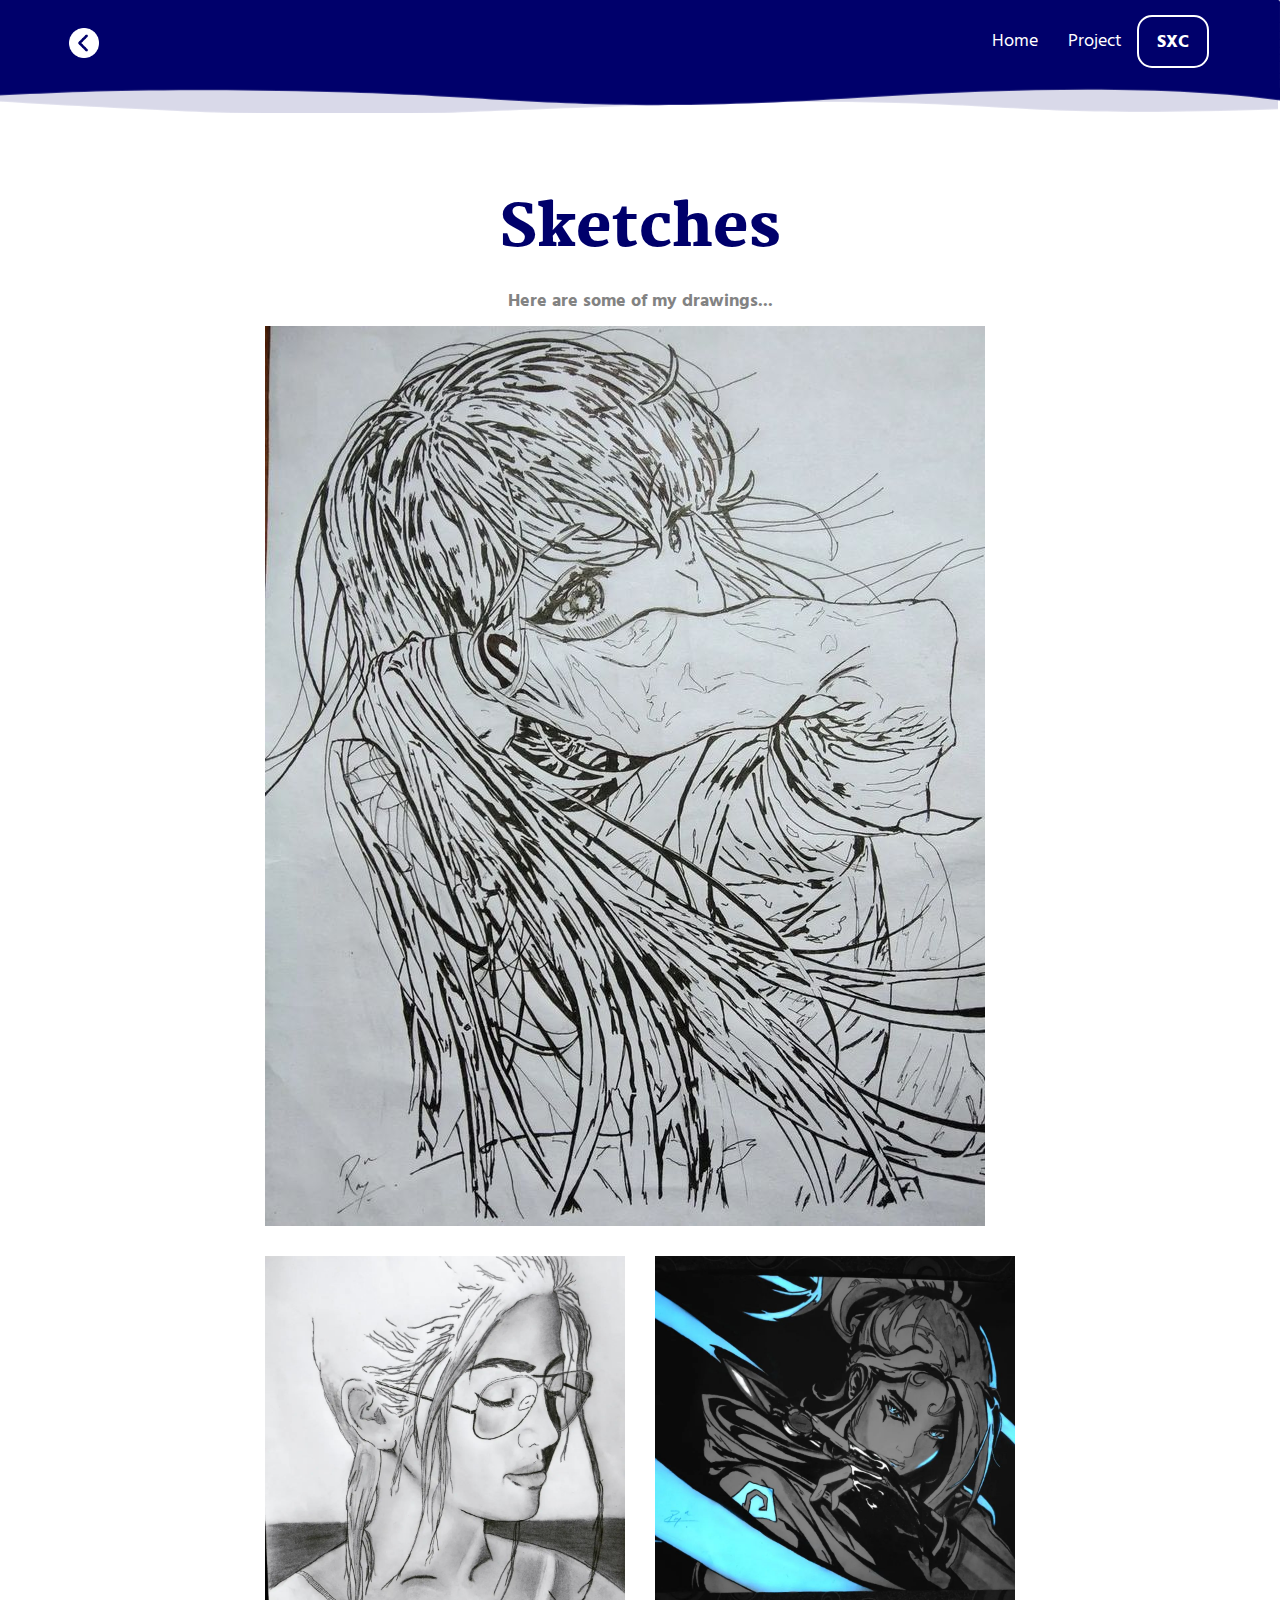
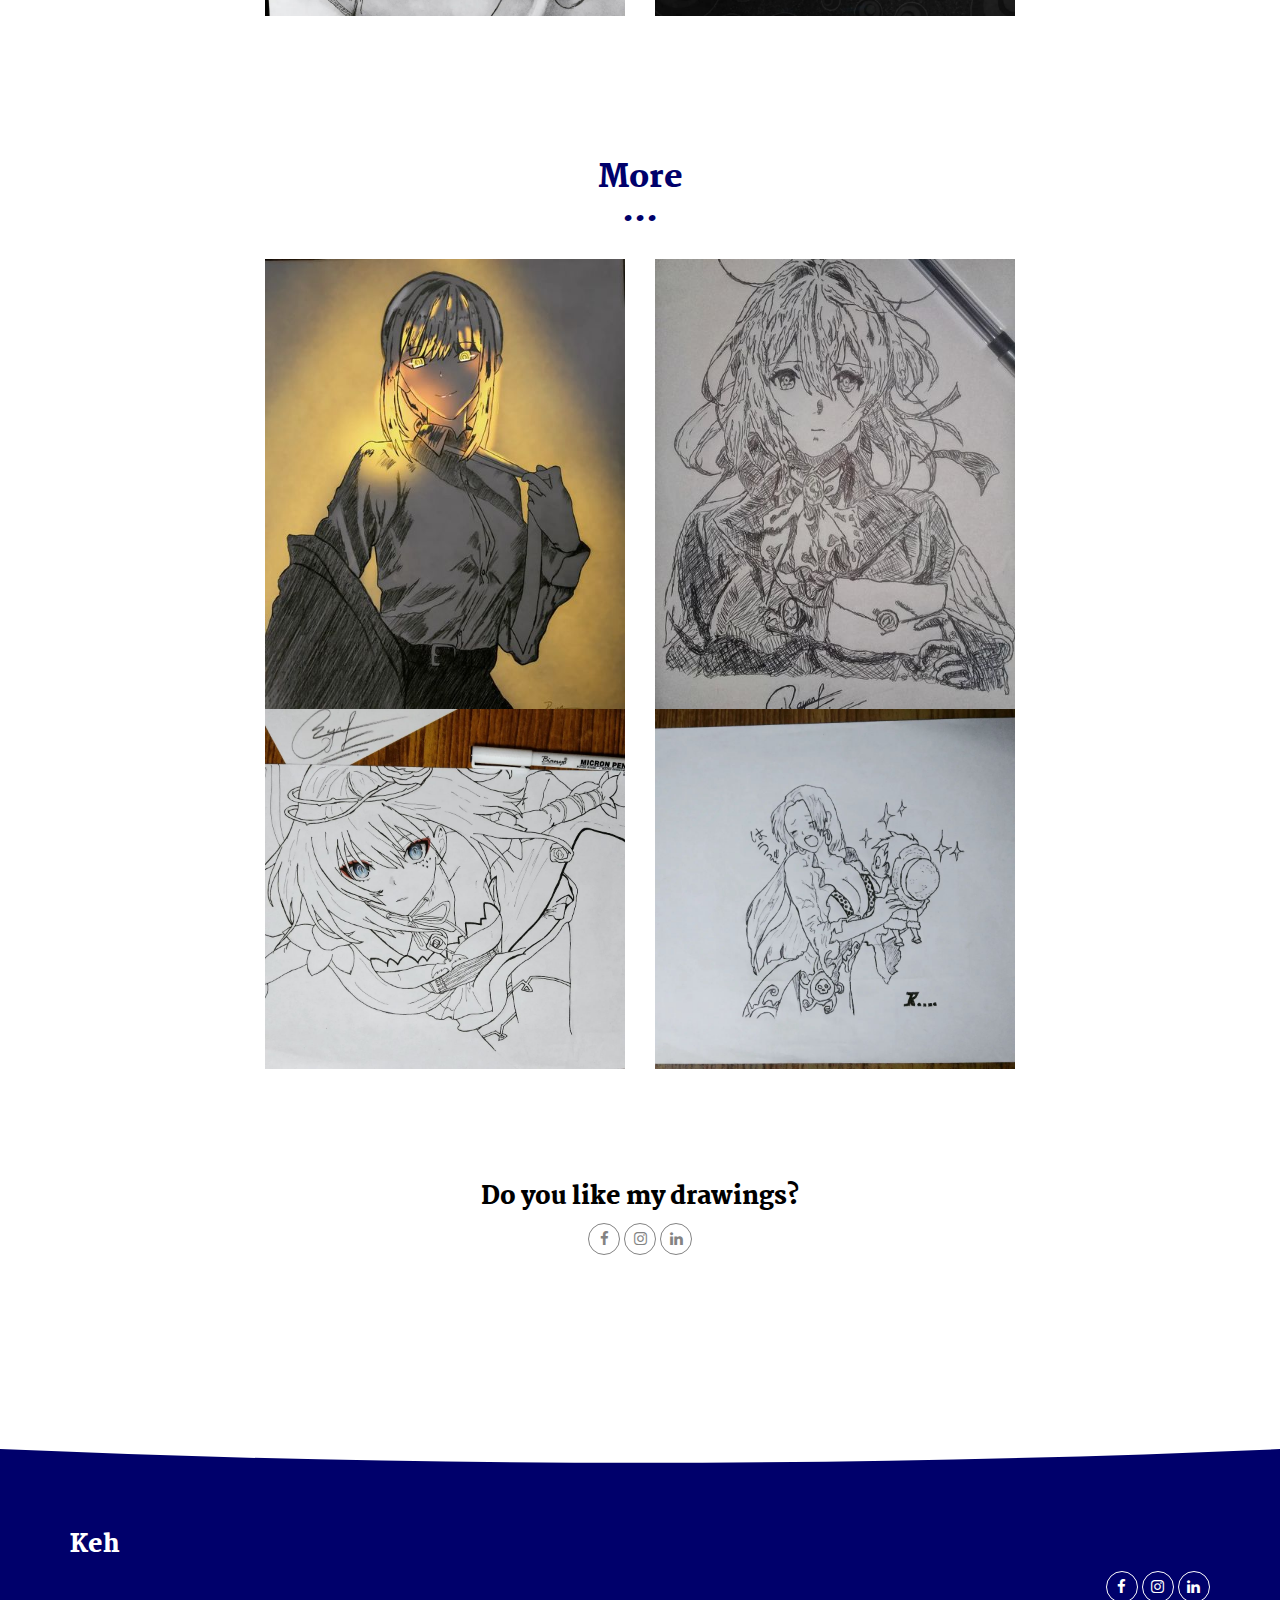
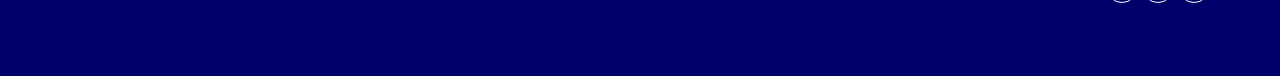
<file: project.html>
<!DOCTYPE html>
<html lang="en">

<head>
  <meta charset="UTF-8">
  <meta content="IE=edge" http-equiv="X-UA-Compatible">
  <meta content="width=device-width,initial-scale=1" name="viewport">
  <meta content="Just some drawings which i recognize as my projects..." name="description">
  <meta name="google" content="notranslate" />
  <meta name="msapplication-tap-highlight" content="no">

  <link href="./assets/images/profile-white.png" rel="icon">
  <link href="./style.css" rel="stylesheet">

  <title>My Projects</title>

</head>

<body>
<header>
  <nav class="navbar navbar-default active" style="margin-left: -2px;">
    <div class="container">
      <div class="navbar-header">
        <button type="button" class="navbar-toggle collapsed" data-toggle="collapse" data-target="#navbar-collapse" aria-expanded="false">
          <span class="sr-only">Toggle navigation</span>
          <span class="icon-bar"></span>
          <span class="icon-bar"></span>
          <span class="icon-bar"></span>
        </button>
        <a class="navbar-brand" href="./index.html" title="">
          <img src="./assets/images/left.png" height="30vh" width="30vw" alt="">
        </a>
      </div>

      <div class="collapse navbar-collapse" id="navbar-collapse">
        <ul class="nav navbar-nav navbar-right">
          <li><a href="./index.html" title="">Home</a></li>
          <li><a href="./project.html" title="">Project</a></li>
          <li>
            <p>
              <a href="./sxc/index.html" class="btn btn-default navbar-btn btn-keh" title=""><strong>SXC</strong></a>
            </p>
          </li>

        </ul>
      </div> 
    </div>
  </nav>
</header>

<div class="section-container">
    <div class="container">
      <div class="row">
        <div class="col-xs-12 col-md-8 col-md-offset-2">
          <h1 style="color: #00006b;" class="text-center">Sketches</h1>
          <strong><p style="text-align: center;">Here are some of my drawings...</p></strong>
          
          <div class="section-container-spacer">
            <img src="./assets/images/imge.jpeg" alt="" class="img-responsive reveal-content" data-action="zoom">
          </div>

          <div class="row">
            <div class="col-xs-6">
              <img src="./assets/images/imge-1.jpeg" alt="" class="img-responsive reveal-content" data-action="zoom">
            </div>
            <div class="col-xs-6">
              <img src="./assets/images/imge-2.jpeg" alt="" class="img-responsive reveal-content" data-action="zoom">
            </div>
          </div>
       </div>
      </div>
    </div>
  </div>

  <div class="section-container">
    <div class="container">
      <div class="row section-container-spacer">
        <div class="col-xs-12 col-md-8 col-md-offset-2">
          <h2 style="color: #00006b;" class="text-center">More</h2>
          <div class="section-container-spacer">
            <p></p>
          </div>
          <div class="row">
            <div class="col-xs-6">
              <img src="./assets/images/imge-3.jpeg" alt="" class="img-responsive reveal-content" data-action="zoom">
            </div>
            <div class="col-xs-6">
              <img src="./assets/images/imge-5.jpeg" alt="" class="img-responsive reveal-content" data-action="zoom">
            </div> 
            </div>                    
            <div class="row">
            <div class="col-xs-6">
              <img src="./assets/images/imge-4.jpeg" alt="" class="img-responsive reveal-content" data-action="zoom">
            </div>
            <div class="col-xs-6">
              <img src="./assets/images/imge-6.jpeg" alt="" class="img-responsive reveal-content" data-action="zoom">
            </div>
        </div>  
      </div>
    </div>
  </div>

  <div class="section-container">
    <div class="container text-center">
      <div class="row section-container-spacer">
        <div class="col-xs-12 col-md-12">
          
          <h3>Do you like my drawings?</h3>
          <p>
            <a href="https://www.facebook.com/yan.reh55/" target="_blank" class="social-round-icon fa-icon" title="">
              <i class="fa fa-facebook" aria-hidden="true"></i>
            </a>
            <a href="https://www.instagram.com/mr_keh9/" target="_blank" class="social-round-icon fa-icon" title="">
              <i class="fa fa-instagram" aria-hidden="true"></i>
            </a>
            <a href="https://www.linkedin.com/in/rayankarki567/" target="_blank" class="social-round-icon fa-icon" title="">
              <i class="fa fa-linkedin" aria-hidden="true"></i>
            </a>
          </p>
        </div>  
      </div>
    
    </div>
  </div>
  </div>

<footer class="footer-container white-text-container">
  <div class="container">
    <div class="row">

     
      <div class="col-xs-12">
        <h3>Keh</h3>

        <div class="row">
          <div class="col-xs-12 col-sm-7">
           
          </div>
          <div class="col-xs-12 col-sm-5">
            <p class="text-right">
              <a href="https://www.facebook.com/yan.reh55/" class="social-round-icon white-round-icon fa-icon" title="">
                <i class="fa fa-facebook" aria-hidden="true"></i>
              </a>
              <a href="https://www.instagram.com/mr_keh9/" class="social-round-icon white-round-icon fa-icon" title="">
                <i class="fa fa-instagram" aria-hidden="true"></i>
              </a>
              <a href="https://www.linkedin.com/in/rayankarki567/" class="social-round-icon white-round-icon fa-icon" title="">
                <i class="fa fa-linkedin" aria-hidden="true"></i>
              </a>
            </p>
          </div>
        </div>
        
        
      </div>
    </div>
  </div>
</footer>

<script>
  document.addEventListener("DOMContentLoaded", function (event) {
    navActivePage();
    scrollRevelation('.reveal');
  });
</script>
<script type="text/javascript" src="./main.js"></script></body>

</html>
</file>
<file: style.css>
@import url(https://fonts.googleapis.com/css?family=Hind+Siliguri:300,600|Martel:400,900);
@import url(https://maxcdn.bootstrapcdn.com/font-awesome/4.7.0/css/font-awesome.min.css);
/*! * Bootstrap v3.3.7 (http://getbootstrap.com) * Copyright 2011-2016 Twitter, Inc. * Licensed under MIT (https://github.com/twbs/bootstrap/blob/master/LICENSE) */
/*! normalize.css v3.0.3 | MIT License | github.com/necolas/normalize.css */
html{
    font-family:sans-serif;
    -ms-text-size-adjust:100%;
    -webkit-text-size-adjust:100%
}
body{
    margin:0;
}
article,aside,details,figcaption,figure,footer,header,hgroup,main,menu,nav,section,summary{
    display:block
}
audio,canvas,progress,video{
    display:inline-block;
    vertical-align:baseline
}
audio:not([controls]){
    display:none;
    height:0
}
[hidden],template{
    display:none
}
a{
    background-color:transparent
}
a:active,a:hover{
    outline:0
}
abbr[title]{
    border-bottom:1px dotted
}
b,strong{
    font-weight:700
}
dfn{
    font-style:italic
}
h1{
    font-size:2em;
    margin:.67em 0
}
mark{
    background:#ff0;
    color:#000
}
small{
    font-size:80%
}
sub,sup{
    font-size:75%;
    line-height:0;
    position:relative;
    vertical-align:baseline
}
sup{
    top:-.5em
}
sub{
    bottom:-.25em
}
img{
    border:0
}
svg:not(:root){
    overflow:hidden
}
figure{
    margin:1em 40px
}
hr{
    box-sizing:content-box;
    height:0
}
pre{
    overflow:auto
}
code,kbd,pre,samp{
    font-family:monospace,monospace;
    font-size:1em
}
button,input,optgroup,select,textarea{
    color:inherit;
    font:inherit;
    margin:0
}
button{
    overflow:visible
}
button,select{
    text-transform:none
}
button,html input[type=button],input[type=reset],input[type=submit]{
    -webkit-appearance:button;
    cursor:pointer
}
button[disabled],html input[disabled]{
    cursor:default
}
button::-moz-focus-inner,input::-moz-focus-inner{
    border:0;
    padding:0
}
input{
    line-height:normal
}
input[type=checkbox],input[type=radio]{
    box-sizing:border-box;
    padding:0
}
input[type=number]::-webkit-inner-spin-button,input[type=number]::-webkit-outer-spin-button{
    height:auto
}
input[type=search]{
    -webkit-appearance:textfield;
    box-sizing:content-box
}
input[type=search]::-webkit-search-cancel-button,input[type=search]::-webkit-search-decoration{
    -webkit-appearance:none
}
fieldset{
    border:1px solid silver;
    margin:0 2px;
    padding:.35em .625em .75em
}
textarea{
    overflow:auto
}
optgroup{
    font-weight:700
}
table{
    border-collapse:collapse;
    border-spacing:0
}
td,th{
    padding:0
}
/*! Source: https://github.com/h5bp/html5-boilerplate/blob/master/src/css/main.css */
@media print{
    *,:after,:before{
        background:transparent!important;
        color:#000!important;
        box-shadow:none!important;
        text-shadow:none!important
    }
    a,a:visited{
        text-decoration:underline
    }
    a[href]:after{
        content:" (" attr(href) ")"
    }
    abbr[title]:after{
        content:" (" attr(title) ")"
    }
    a[href^="#"]:after,a[href^="javascript:"]:after{
        content:""
    }
    blockquote,pre{
        border:1px solid #999;
        page-break-inside:avoid
    }
    thead{
        display:table-header-group
    }
    img,tr{
        page-break-inside:avoid
    }
    img{
        max-width:100%!important
    }
    h2,h3,p{
        orphans:3;
        widows:3
    }
    h2,h3{
        page-break-after:avoid
    }
    .navbar{
        display:none
    }
    .btn>.caret,.dropup>.btn>.caret{
        border-top-color:#000!important
    }
    .label{
        border:1px solid #000
    }
    .table{
        border-collapse:collapse!important
    }
    .table td,.table th{
        background-color:#fff!important
    }
    .table-bordered td,.table-bordered th{
        border:1px solid #ddd!important
    }
}
*,:after,:before{
    -webkit-box-sizing:border-box;
    -moz-box-sizing:border-box;
    box-sizing:border-box
}
html{
    font-size:10px;
    -webkit-tap-highlight-color:transparent
}
body{
    font-family:Hind Siliguri,Helvetica,Arial,sans-serif;
    font-size:18px;
    line-height:1.42857;
    color:#838383;
    background-color:#fff
}
button,input,select,textarea{
    font-family:inherit;
    font-size:inherit;
    line-height:inherit
}
a{
    color:#1763e9;
    text-decoration:none
}
a:focus,a:hover{
    color:#1045a4;
    text-decoration:underline
}
a:focus{
    outline:5px auto -webkit-focus-ring-color;
    outline-offset:-2px
}
figure{
    margin:0
}
img{
    vertical-align:middle
}
.img-responsive{
    display:block;
    max-width:100%;
    height:auto
}
.img-rounded{
    border-radius:4px
}
.img-thumbnail{
    padding:4px;
    line-height:1.42857;
    background-color:#fff;
    border:1px solid #ddd;
    border-radius:2px;
    -webkit-transition:all .2s ease-in-out;
    -o-transition:all .2s ease-in-out;
    transition:all .2s ease-in-out;
    display:inline-block;
    max-width:100%;
    height:auto
}
.img-circle{
    border-radius:50%
}
hr{
    margin-top:25px;
    margin-bottom:25px;
    border:0;
    border-top:1px solid #eee
}
.sr-only{
    position:absolute;
    width:1px;
    height:1px;
    margin:-1px;
    padding:0;
    overflow:hidden;
    clip:rect(0,0,0,0);
    border:0
}
.sr-only-focusable:active,.sr-only-focusable:focus{
    position:static;
    width:auto;
    height:auto;
    margin:0;
    overflow:visible;
    clip:auto
}
[role=button]{
    cursor:pointer
}
.h1,.h2,.h3,.h4,.h5,.h6,h1,h2,h3,h4,h5,h6{
    font-family:Martel,Times New Roman,Times,serif;
    font-weight:900;
    line-height:1.1;
    color:#1763e9
}
.h1 .small,.h1 small,.h2 .small,.h2 small,.h3 .small,.h3 small,.h4 .small,.h4 small,.h5 .small,.h5 small,.h6 .small,.h6 small,h1 .small,h1 small,h2 .small,h2 small,h3 .small,h3 small,h4 .small,h4 small,h5 .small,h5 small,h6 .small,h6 small{
    font-weight:400;
    line-height:1;
    color:#777
}
.h1,.h2,.h3,h1,h2,h3{
    margin-top:25px;
    margin-bottom:12.5px
}
.h1 .small,.h1 small,.h2 .small,.h2 small,.h3 .small,.h3 small,h1 .small,h1 small,h2 .small,h2 small,h3 .small,h3 small{
    font-size:65%
}
.h4,.h5,.h6,h4,h5,h6{
    margin-top:12.5px;
    margin-bottom:12.5px
}
.h4 .small,.h4 small,.h5 .small,.h5 small,.h6 .small,.h6 small,h4 .small,h4 small,h5 .small,h5 small,h6 .small,h6 small{
    font-size:75%
}
.h1,h1{
    font-size:59px
}
.h2,h2{
    font-size:31px
}
.h3,h3{
    font-size:24px
}
.h4,.h5,h4,h5{
    font-size:18px
}
.h6,h6{
    font-size:16px
}
p{
    margin:0 0 12.5px
}
.lead{
    margin-bottom:25px;
    font-size:20px;
    font-weight:300;
    line-height:1.4
}
@media (min-width:768px){
    .lead{
        font-size:27px
    }
}
.small,small{
    font-size:77%
}
.mark,mark{
    background-color:#fcf8e3;
    padding:.2em
}
.text-left{
    text-align:left
}
.text-right{
    text-align:right
}
.text-center{
    text-align:center
}
.text-justify{
    text-align:justify
}
.text-nowrap{
    white-space:nowrap
}
.text-lowercase{
    text-transform:lowercase
}
.initialism,.text-uppercase{
    text-transform:uppercase
}
.text-capitalize{
    text-transform:capitalize
}
.text-muted{
    color:#777
}
.text-primary{
    color:#1763e9
}
a.text-primary:focus,a.text-primary:hover{
    color:#124fbb
}
.text-success{
    color:#fff
}
a.text-success:focus,a.text-success:hover{
    color:#e6e6e6
}
.text-info{
    color:#31708f
}
a.text-info:focus,a.text-info:hover{
    color:#245269
}
.text-warning{
    color:#8a6d3b
}
a.text-warning:focus,a.text-warning:hover{
    color:#66512c
}
.text-danger{
    color:#fff
}
a.text-danger:focus,a.text-danger:hover{
    color:#e6e6e6
}
.bg-primary{
    color:#fff;
    background-color:#1763e9
}
a.bg-primary:focus,a.bg-primary:hover{
    background-color:#124fbb
}
.bg-success{
    background-color:#08005f
}
a.bg-success:focus,a.bg-success:hover{
    background-color:#04002c
}
.bg-info{
    background-color:#d9edf7
}
a.bg-info:focus,a.bg-info:hover{
    background-color:#afd9ee
}
.bg-warning{
    background-color:#fcf8e3
}
a.bg-warning:focus,a.bg-warning:hover{
    background-color:#f7ecb5
}
.bg-danger{
    background-color:#ca044b
}
a.bg-danger:focus,a.bg-danger:hover{
    background-color:#980338
}
.page-header{
    padding-bottom:11.5px;
    margin:50px 0 25px;
    border-bottom:1px solid #eee
}
ol,ul{
    margin-top:0;
    margin-bottom:12.5px
}
ol ol,ol ul,ul ol,ul ul{
    margin-bottom:0
}
.list-inline,.list-unstyled{
    padding-left:0;
    list-style:none
}
.list-inline{
    margin-left:-5px
}
.list-inline>li{
    display:inline-block;
    padding-left:5px;
    padding-right:5px
}
dl{
    margin-top:0;
    margin-bottom:25px
}
dd,dt{
    line-height:1.42857
}
dt{
    font-weight:700
}
dd{
    margin-left:0
}
.dl-horizontal dd:after,.dl-horizontal dd:before{
    content:" ";
    display:table
}
.dl-horizontal dd:after{
    clear:both
}
@media (min-width:768px){
    .dl-horizontal dt{
        float:left;
        width:160px;
        clear:left;
        text-align:right;
        overflow:hidden;
        text-overflow:ellipsis;
        white-space:nowrap
    }
    .dl-horizontal dd{
        margin-left:180px
    }
}
abbr[data-original-title],abbr[title]{
    cursor:help;
    border-bottom:1px dotted #777
}
.initialism{
    font-size:90%
}
blockquote{
    padding:12.5px 25px;
    margin:0 0 25px;
    font-size:22.5px;
    border-left:5px solid #eee
}
blockquote ol:last-child,blockquote p:last-child,blockquote ul:last-child{
    margin-bottom:0
}
blockquote .small,blockquote footer,blockquote small{
    display:block;
    font-size:80%;
    line-height:1.42857;
    color:#777
}
blockquote .small:before,blockquote footer:before,blockquote small:before{
    content:"\2014 \A0"
}
.blockquote-reverse,blockquote.pull-right{
    padding-right:15px;
    padding-left:0;
    border-right:5px solid #eee;
    border-left:0;
    text-align:right
}
.blockquote-reverse .small:before,.blockquote-reverse footer:before,.blockquote-reverse small:before,blockquote.pull-right .small:before,blockquote.pull-right footer:before,blockquote.pull-right small:before{
    content:""
}
.blockquote-reverse .small:after,.blockquote-reverse footer:after,.blockquote-reverse small:after,blockquote.pull-right .small:after,blockquote.pull-right footer:after,blockquote.pull-right small:after{
    content:"\A0 \2014"
}
address{
    margin-bottom:25px;
    font-style:normal;
    line-height:1.42857
}
code,kbd,pre,samp{
    font-family:Menlo,Monaco,Consolas,Courier New,monospace
}
code{
    color:#c7254e;
    background-color:#f9f2f4
}
code,kbd{
    padding:2px 4px;
    font-size:90%;
    border-radius:2px
}
kbd{
    color:#fff;
    background-color:#333;
    box-shadow:inset 0 -1px 0 rgba(0,0,0,.25)
}
kbd kbd{
    padding:0;
    font-size:100%;
    font-weight:700;
    box-shadow:none
}
pre{
    display:block;
    padding:12px;
    margin:0 0 12.5px;
    font-size:17px;
    line-height:1.42857;
    word-break:break-all;
    word-wrap:break-word;
    color:#333;
    background-color:#f5f5f5;
    border:1px solid #ccc;
    border-radius:2px
}
pre code{
    padding:0;
    font-size:inherit;
    color:inherit;
    white-space:pre-wrap;
    background-color:transparent;
    border-radius:0
}
.pre-scrollable{
    max-height:340px;
    overflow-y:scroll
}
.container{
    margin-right:auto;
    margin-left:auto;
    padding-left:15px;
    padding-right:15px
}
.container:after,.container:before{
    content:" ";
    display:table
}
.container:after{
    clear:both
}
@media (min-width:768px){
    .container{
        width:750px
    }
}
@media (min-width:992px){
    .container{
        width:970px
    }
}
@media (min-width:1200px){
    .container{
        width:1170px
    }
}
.container-fluid{
    margin-right:auto;
    margin-left:auto;
    padding-left:15px;
    padding-right:15px
}
.container-fluid:after,.container-fluid:before{
    content:" ";
    display:table
}
.container-fluid:after{
    clear:both
}
.row{
    margin-left:-15px;
    margin-right:-15px
}
.row:after,.row:before{
    content:" ";
    display:table
}
.row:after{
    clear:both
}
.col-lg-1,.col-lg-2,.col-lg-3,.col-lg-4,.col-lg-5,.col-lg-6,.col-lg-7,.col-lg-8,.col-lg-9,.col-lg-10,.col-lg-11,.col-lg-12,.col-md-1,.col-md-2,.col-md-3,.col-md-4,.col-md-5,.col-md-6,.col-md-7,.col-md-8,.col-md-9,.col-md-10,.col-md-11,.col-md-12,.col-sm-1,.col-sm-2,.col-sm-3,.col-sm-4,.col-sm-5,.col-sm-6,.col-sm-7,.col-sm-8,.col-sm-9,.col-sm-10,.col-sm-11,.col-sm-12,.col-xs-1,.col-xs-2,.col-xs-3,.col-xs-4,.col-xs-5,.col-xs-6,.col-xs-7,.col-xs-8,.col-xs-9,.col-xs-10,.col-xs-11,.col-xs-12{
    position:relative;
    min-height:1px;
    padding-left:15px;
    padding-right:15px
}
.col-xs-1,.col-xs-2,.col-xs-3,.col-xs-4,.col-xs-5,.col-xs-6,.col-xs-7,.col-xs-8,.col-xs-9,.col-xs-10,.col-xs-11,.col-xs-12{
    float:left
}
.col-xs-1{
    width:8.33333%
}
.col-xs-2{
    width:16.66667%
}
.col-xs-3{
    width:25%
}
.col-xs-4{
    width:33.33333%
}
.col-xs-5{
    width:41.66667%
}
.col-xs-6{
    width:50%
}
.col-xs-7{
    width:58.33333%
}
.col-xs-8{
    width:66.66667%
}
.col-xs-9{
    width:75%
}
.col-xs-10{
    width:83.33333%
}
.col-xs-11{
    width:91.66667%
}
.col-xs-12{
    width:100%
}
.col-xs-pull-0{
    right:auto
}
.col-xs-pull-1{
    right:8.33333%
}
.col-xs-pull-2{
    right:16.66667%
}
.col-xs-pull-3{
    right:25%
}
.col-xs-pull-4{
    right:33.33333%
}
.col-xs-pull-5{
    right:41.66667%
}
.col-xs-pull-6{
    right:50%
}
.col-xs-pull-7{
    right:58.33333%
}
.col-xs-pull-8{
    right:66.66667%
}
.col-xs-pull-9{
    right:75%
}
.col-xs-pull-10{
    right:83.33333%
}
.col-xs-pull-11{
    right:91.66667%
}
.col-xs-pull-12{
    right:100%
}
.col-xs-push-0{
    left:auto
}
.col-xs-push-1{
    left:8.33333%
}
.col-xs-push-2{
    left:16.66667%
}
.col-xs-push-3{
    left:25%
}
.col-xs-push-4{
    left:33.33333%
}
.col-xs-push-5{
    left:41.66667%
}
.col-xs-push-6{
    left:50%
}
.col-xs-push-7{
    left:58.33333%
}
.col-xs-push-8{
    left:66.66667%
}
.col-xs-push-9{
    left:75%
}
.col-xs-push-10{
    left:83.33333%
}
.col-xs-push-11{
    left:91.66667%
}
.col-xs-push-12{
    left:100%
}
.col-xs-offset-0{
    margin-left:0
}
.col-xs-offset-1{
    margin-left:8.33333%
}
.col-xs-offset-2{
    margin-left:16.66667%
}
.col-xs-offset-3{
    margin-left:25%
}
.col-xs-offset-4{
    margin-left:33.33333%
}
.col-xs-offset-5{
    margin-left:41.66667%
}
.col-xs-offset-6{
    margin-left:50%
}
.col-xs-offset-7{
    margin-left:58.33333%
}
.col-xs-offset-8{
    margin-left:66.66667%
}
.col-xs-offset-9{
    margin-left:75%
}
.col-xs-offset-10{
    margin-left:83.33333%
}
.col-xs-offset-11{
    margin-left:91.66667%
}
.col-xs-offset-12{
    margin-left:100%
}
@media (min-width:768px){
    .col-sm-1,.col-sm-2,.col-sm-3,.col-sm-4,.col-sm-5,.col-sm-6,.col-sm-7,.col-sm-8,.col-sm-9,.col-sm-10,.col-sm-11,.col-sm-12{
        float:left
    }
    .col-sm-1{
        width:8.33333%
    }
    .col-sm-2{
        width:16.66667%
    }
    .col-sm-3{
        width:25%
    }
    .col-sm-4{
        width:33.33333%
    }
    .col-sm-5{
        width:41.66667%
    }
    .col-sm-6{
        width:50%
    }
    .col-sm-7{
        width:58.33333%
    }
    .col-sm-8{
        width:66.66667%
    }
    .col-sm-9{
        width:75%
    }
    .col-sm-10{
        width:83.33333%
    }
    .col-sm-11{
        width:91.66667%
    }
    .col-sm-12{
        width:100%
    }
    .col-sm-pull-0{
        right:auto
    }
    .col-sm-pull-1{
        right:8.33333%
    }
    .col-sm-pull-2{
        right:16.66667%
    }
    .col-sm-pull-3{
        right:25%
    }
    .col-sm-pull-4{
        right:33.33333%
    }
    .col-sm-pull-5{
        right:41.66667%
    }
    .col-sm-pull-6{
        right:50%
    }
    .col-sm-pull-7{
        right:58.33333%
    }
    .col-sm-pull-8{
        right:66.66667%
    }
    .col-sm-pull-9{
        right:75%
    }
    .col-sm-pull-10{
        right:83.33333%
    }
    .col-sm-pull-11{
        right:91.66667%
    }
    .col-sm-pull-12{
        right:100%
    }
    .col-sm-push-0{
        left:auto
    }
    .col-sm-push-1{
        left:8.33333%
    }
    .col-sm-push-2{
        left:16.66667%
    }
    .col-sm-push-3{
        left:25%
    }
    .col-sm-push-4{
        left:33.33333%
    }
    .col-sm-push-5{
        left:41.66667%
    }
    .col-sm-push-6{
        left:50%
    }
    .col-sm-push-7{
        left:58.33333%
    }
    .col-sm-push-8{
        left:66.66667%
    }
    .col-sm-push-9{
        left:75%
    }
    .col-sm-push-10{
        left:83.33333%
    }
    .col-sm-push-11{
        left:91.66667%
    }
    .col-sm-push-12{
        left:100%
    }
    .col-sm-offset-0{
        margin-left:0
    }
    .col-sm-offset-1{
        margin-left:8.33333%
    }
    .col-sm-offset-2{
        margin-left:16.66667%
    }
    .col-sm-offset-3{
        margin-left:25%
    }
    .col-sm-offset-4{
        margin-left:33.33333%
    }
    .col-sm-offset-5{
        margin-left:41.66667%
    }
    .col-sm-offset-6{
        margin-left:50%
    }
    .col-sm-offset-7{
        margin-left:58.33333%
    }
    .col-sm-offset-8{
        margin-left:66.66667%
    }
    .col-sm-offset-9{
        margin-left:75%
    }
    .col-sm-offset-10{
        margin-left:83.33333%
    }
    .col-sm-offset-11{
        margin-left:91.66667%
    }
    .col-sm-offset-12{
        margin-left:100%
    }
}
@media (min-width:992px){
    .col-md-1,.col-md-2,.col-md-3,.col-md-4,.col-md-5,.col-md-6,.col-md-7,.col-md-8,.col-md-9,.col-md-10,.col-md-11,.col-md-12{
        float:left
    }
    .col-md-1{
        width:8.33333%
    }
    .col-md-2{
        width:16.66667%
    }
    .col-md-3{
        width:25%
    }
    .col-md-4{
        width:33.33333%
    }
    .col-md-5{
        width:41.66667%
    }
    .col-md-6{
        width:50%
    }
    .col-md-7{
        width:58.33333%
    }
    .col-md-8{
        width:66.66667%
    }
    .col-md-9{
        width:75%
    }
    .col-md-10{
        width:83.33333%
    }
    .col-md-11{
        width:91.66667%
    }
    .col-md-12{
        width:100%
    }
    .col-md-pull-0{
        right:auto
    }
    .col-md-pull-1{
        right:8.33333%
    }
    .col-md-pull-2{
        right:16.66667%
    }
    .col-md-pull-3{
        right:25%
    }
    .col-md-pull-4{
        right:33.33333%
    }
    .col-md-pull-5{
        right:41.66667%
    }
    .col-md-pull-6{
        right:50%
    }
    .col-md-pull-7{
        right:58.33333%
    }
    .col-md-pull-8{
        right:66.66667%
    }
    .col-md-pull-9{
        right:75%
    }
    .col-md-pull-10{
        right:83.33333%
    }
    .col-md-pull-11{
        right:91.66667%
    }
    .col-md-pull-12{
        right:100%
    }
    .col-md-push-0{
        left:auto
    }
    .col-md-push-1{
        left:8.33333%
    }
    .col-md-push-2{
        left:16.66667%
    }
    .col-md-push-3{
        left:25%
    }
    .col-md-push-4{
        left:33.33333%
    }
    .col-md-push-5{
        left:41.66667%
    }
    .col-md-push-6{
        left:50%
    }
    .col-md-push-7{
        left:58.33333%
    }
    .col-md-push-8{
        left:66.66667%
    }
    .col-md-push-9{
        left:75%
    }
    .col-md-push-10{
        left:83.33333%
    }
    .col-md-push-11{
        left:91.66667%
    }
    .col-md-push-12{
        left:100%
    }
    .col-md-offset-0{
        margin-left:0
    }
    .col-md-offset-1{
        margin-left:8.33333%
    }
    .col-md-offset-2{
        margin-left:16.66667%
    }
    .col-md-offset-3{
        margin-left:25%
    }
    .col-md-offset-4{
        margin-left:33.33333%
    }
    .col-md-offset-5{
        margin-left:41.66667%
    }
    .col-md-offset-6{
        margin-left:50%
    }
    .col-md-offset-7{
        margin-left:58.33333%
    }
    .col-md-offset-8{
        margin-left:66.66667%
    }
    .col-md-offset-9{
        margin-left:75%
    }
    .col-md-offset-10{
        margin-left:83.33333%
    }
    .col-md-offset-11{
        margin-left:91.66667%
    }
    .col-md-offset-12{
        margin-left:100%
    }
}
@media (min-width:1200px){
    .col-lg-1,.col-lg-2,.col-lg-3,.col-lg-4,.col-lg-5,.col-lg-6,.col-lg-7,.col-lg-8,.col-lg-9,.col-lg-10,.col-lg-11,.col-lg-12{
        float:left
    }
    .col-lg-1{
        width:8.33333%
    }
    .col-lg-2{
        width:16.66667%
    }
    .col-lg-3{
        width:25%
    }
    .col-lg-4{
        width:33.33333%
    }
    .col-lg-5{
        width:41.66667%
    }
    .col-lg-6{
        width:50%
    }
    .col-lg-7{
        width:58.33333%
    }
    .col-lg-8{
        width:66.66667%
    }
    .col-lg-9{
        width:75%
    }
    .col-lg-10{
        width:83.33333%
    }
    .col-lg-11{
        width:91.66667%
    }
    .col-lg-12{
        width:100%
    }
    .col-lg-pull-0{
        right:auto
    }
    .col-lg-pull-1{
        right:8.33333%
    }
    .col-lg-pull-2{
        right:16.66667%
    }
    .col-lg-pull-3{
        right:25%
    }
    .col-lg-pull-4{
        right:33.33333%
    }
    .col-lg-pull-5{
        right:41.66667%
    }
    .col-lg-pull-6{
        right:50%
    }
    .col-lg-pull-7{
        right:58.33333%
    }
    .col-lg-pull-8{
        right:66.66667%
    }
    .col-lg-pull-9{
        right:75%
    }
    .col-lg-pull-10{
        right:83.33333%
    }
    .col-lg-pull-11{
        right:91.66667%
    }
    .col-lg-pull-12{
        right:100%
    }
    .col-lg-push-0{
        left:auto
    }
    .col-lg-push-1{
        left:8.33333%
    }
    .col-lg-push-2{
        left:16.66667%
    }
    .col-lg-push-3{
        left:25%
    }
    .col-lg-push-4{
        left:33.33333%
    }
    .col-lg-push-5{
        left:41.66667%
    }
    .col-lg-push-6{
        left:50%
    }
    .col-lg-push-7{
        left:58.33333%
    }
    .col-lg-push-8{
        left:66.66667%
    }
    .col-lg-push-9{
        left:75%
    }
    .col-lg-push-10{
        left:83.33333%
    }
    .col-lg-push-11{
        left:91.66667%
    }
    .col-lg-push-12{
        left:100%
    }
    .col-lg-offset-0{
        margin-left:0
    }
    .col-lg-offset-1{
        margin-left:8.33333%
    }
    .col-lg-offset-2{
        margin-left:16.66667%
    }
    .col-lg-offset-3{
        margin-left:25%
    }
    .col-lg-offset-4{
        margin-left:33.33333%
    }
    .col-lg-offset-5{
        margin-left:41.66667%
    }
    .col-lg-offset-6{
        margin-left:50%
    }
    .col-lg-offset-7{
        margin-left:58.33333%
    }
    .col-lg-offset-8{
        margin-left:66.66667%
    }
    .col-lg-offset-9{
        margin-left:75%
    }
    .col-lg-offset-10{
        margin-left:83.33333%
    }
    .col-lg-offset-11{
        margin-left:91.66667%
    }
    .col-lg-offset-12{
        margin-left:100%
    }
}
table{
    background-color:transparent
}
caption{
    padding-top:8px;
    padding-bottom:8px;
    color:#777
}
caption,th{
    text-align:left
}
.table{
    width:100%;
    max-width:100%;
    margin-bottom:25px
}
.table>tbody>tr>td,.table>tbody>tr>th,.table>tfoot>tr>td,.table>tfoot>tr>th,.table>thead>tr>td,.table>thead>tr>th{
    padding:8px;
    line-height:1.42857;
    vertical-align:top;
    border-top:1px solid #ddd
}
.table>thead>tr>th{
    vertical-align:bottom;
    border-bottom:2px solid #ddd
}
.table>caption+thead>tr:first-child>td,.table>caption+thead>tr:first-child>th,.table>colgroup+thead>tr:first-child>td,.table>colgroup+thead>tr:first-child>th,.table>thead:first-child>tr:first-child>td,.table>thead:first-child>tr:first-child>th{
    border-top:0
}
.table>tbody+tbody{
    border-top:2px solid #ddd
}
.table .table{
    background-color:#fff
}
.table-condensed>tbody>tr>td,.table-condensed>tbody>tr>th,.table-condensed>tfoot>tr>td,.table-condensed>tfoot>tr>th,.table-condensed>thead>tr>td,.table-condensed>thead>tr>th{
    padding:5px
}
.table-bordered,.table-bordered>tbody>tr>td,.table-bordered>tbody>tr>th,.table-bordered>tfoot>tr>td,.table-bordered>tfoot>tr>th,.table-bordered>thead>tr>td,.table-bordered>thead>tr>th{
    border:1px solid #ddd
}
.table-bordered>thead>tr>td,.table-bordered>thead>tr>th{
    border-bottom-width:2px
}
.table-striped>tbody>tr:nth-of-type(odd){
    background-color:#f9f9f9
}
.table-hover>tbody>tr:hover{
    background-color:#f5f5f5
}
table col[class*=col-]{
    position:static;
    float:none;
    display:table-column
}
table td[class*=col-],table th[class*=col-]{
    position:static;
    float:none;
    display:table-cell
}
.table>tbody>tr.active>td,.table>tbody>tr.active>th,.table>tbody>tr>td.active,.table>tbody>tr>th.active,.table>tfoot>tr.active>td,.table>tfoot>tr.active>th,.table>tfoot>tr>td.active,.table>tfoot>tr>th.active,.table>thead>tr.active>td,.table>thead>tr.active>th,.table>thead>tr>td.active,.table>thead>tr>th.active{
    background-color:#f5f5f5
}
.table-hover>tbody>tr.active:hover>td,.table-hover>tbody>tr.active:hover>th,.table-hover>tbody>tr:hover>.active,.table-hover>tbody>tr>td.active:hover,.table-hover>tbody>tr>th.active:hover{
    background-color:#e8e8e8
}
.table>tbody>tr.success>td,.table>tbody>tr.success>th,.table>tbody>tr>td.success,.table>tbody>tr>th.success,.table>tfoot>tr.success>td,.table>tfoot>tr.success>th,.table>tfoot>tr>td.success,.table>tfoot>tr>th.success,.table>thead>tr.success>td,.table>thead>tr.success>th,.table>thead>tr>td.success,.table>thead>tr>th.success{
    background-color:#08005f
}
.table-hover>tbody>tr.success:hover>td,.table-hover>tbody>tr.success:hover>th,.table-hover>tbody>tr:hover>.success,.table-hover>tbody>tr>td.success:hover,.table-hover>tbody>tr>th.success:hover{
    background-color:#060046
}
.table>tbody>tr.info>td,.table>tbody>tr.info>th,.table>tbody>tr>td.info,.table>tbody>tr>th.info,.table>tfoot>tr.info>td,.table>tfoot>tr.info>th,.table>tfoot>tr>td.info,.table>tfoot>tr>th.info,.table>thead>tr.info>td,.table>thead>tr.info>th,.table>thead>tr>td.info,.table>thead>tr>th.info{
    background-color:#d9edf7
}
.table-hover>tbody>tr.info:hover>td,.table-hover>tbody>tr.info:hover>th,.table-hover>tbody>tr:hover>.info,.table-hover>tbody>tr>td.info:hover,.table-hover>tbody>tr>th.info:hover{
    background-color:#c4e3f3
}
.table>tbody>tr.warning>td,.table>tbody>tr.warning>th,.table>tbody>tr>td.warning,.table>tbody>tr>th.warning,.table>tfoot>tr.warning>td,.table>tfoot>tr.warning>th,.table>tfoot>tr>td.warning,.table>tfoot>tr>th.warning,.table>thead>tr.warning>td,.table>thead>tr.warning>th,.table>thead>tr>td.warning,.table>thead>tr>th.warning{
    background-color:#fcf8e3
}
.table-hover>tbody>tr.warning:hover>td,.table-hover>tbody>tr.warning:hover>th,.table-hover>tbody>tr:hover>.warning,.table-hover>tbody>tr>td.warning:hover,.table-hover>tbody>tr>th.warning:hover{
    background-color:#faf2cc
}
.table>tbody>tr.danger>td,.table>tbody>tr.danger>th,.table>tbody>tr>td.danger,.table>tbody>tr>th.danger,.table>tfoot>tr.danger>td,.table>tfoot>tr.danger>th,.table>tfoot>tr>td.danger,.table>tfoot>tr>th.danger,.table>thead>tr.danger>td,.table>thead>tr.danger>th,.table>thead>tr>td.danger,.table>thead>tr>th.danger{
    background-color:#ca044b
}
.table-hover>tbody>tr.danger:hover>td,.table-hover>tbody>tr.danger:hover>th,.table-hover>tbody>tr:hover>.danger,.table-hover>tbody>tr>td.danger:hover,.table-hover>tbody>tr>th.danger:hover{
    background-color:#b10442
}
.table-responsive{
    overflow-x:auto;
    min-height:.01%
}
@media screen and (max-width:767px){
    .table-responsive{
        width:100%;
        margin-bottom:18.75px;
        overflow-y:hidden;
        -ms-overflow-style:-ms-autohiding-scrollbar;
        border:1px solid #ddd
    }
    .table-responsive>.table{
        margin-bottom:0
    }
    .table-responsive>.table>tbody>tr>td,.table-responsive>.table>tbody>tr>th,.table-responsive>.table>tfoot>tr>td,.table-responsive>.table>tfoot>tr>th,.table-responsive>.table>thead>tr>td,.table-responsive>.table>thead>tr>th{
        white-space:nowrap
    }
    .table-responsive>.table-bordered{
        border:0
    }
    .table-responsive>.table-bordered>tbody>tr>td:first-child,.table-responsive>.table-bordered>tbody>tr>th:first-child,.table-responsive>.table-bordered>tfoot>tr>td:first-child,.table-responsive>.table-bordered>tfoot>tr>th:first-child,.table-responsive>.table-bordered>thead>tr>td:first-child,.table-responsive>.table-bordered>thead>tr>th:first-child{
        border-left:0
    }
    .table-responsive>.table-bordered>tbody>tr>td:last-child,.table-responsive>.table-bordered>tbody>tr>th:last-child,.table-responsive>.table-bordered>tfoot>tr>td:last-child,.table-responsive>.table-bordered>tfoot>tr>th:last-child,.table-responsive>.table-bordered>thead>tr>td:last-child,.table-responsive>.table-bordered>thead>tr>th:last-child{
        border-right:0
    }
    .table-responsive>.table-bordered>tbody>tr:last-child>td,.table-responsive>.table-bordered>tbody>tr:last-child>th,.table-responsive>.table-bordered>tfoot>tr:last-child>td,.table-responsive>.table-bordered>tfoot>tr:last-child>th{
        border-bottom:0
    }
}
fieldset{
    margin:0;
    min-width:0
}
fieldset,legend{
    padding:0;
    border:0
}
legend{
    display:block;
    width:100%;
    margin-bottom:25px;
    font-size:27px;
    line-height:inherit;
    color:#333;
    border-bottom:1px solid #e5e5e5
}
label{
    display:inline-block;
    max-width:100%;
    margin-bottom:5px;
    font-weight:700
}
input[type=search]{
    -webkit-box-sizing:border-box;
    -moz-box-sizing:border-box;
    box-sizing:border-box
}
input[type=checkbox],input[type=radio]{
    margin:4px 0 0;
    margin-top:1px\9;
    line-height:normal
}
input[type=file]{
    display:block
}
input[type=range]{
    display:block;
    width:100%
}
select[multiple],select[size]{
    height:auto
}
input[type=checkbox]:focus,input[type=file]:focus,input[type=radio]:focus{
    outline:5px auto -webkit-focus-ring-color;
    outline-offset:-2px
}
output{
    padding-top:13px
}
.form-control,output{
    display:block;
    font-size:18px;
    line-height:1.42857;
    color:#555
}
.form-control{
    width:100%;
    height:51px;
    padding:12px 18px;
    background-color:#fff;
    background-image:none;
    border:1px solid #ddd;
    border-radius:2px;
    -webkit-box-shadow:inset 0 1px 1px rgba(0,0,0,.075);
    box-shadow:inset 0 1px 1px rgba(0,0,0,.075);
    -webkit-transition:border-color .15s ease-in-out,box-shadow .15s ease-in-out;
    -o-transition:border-color ease-in-out .15s,box-shadow ease-in-out .15s;
    transition:border-color .15s ease-in-out,box-shadow .15s ease-in-out
}
.form-control:focus{
    border-color:#66afe9;
    -webkit-box-shadow:inset 0 1px 1px rgba(0,0,0,.075),0 0 8px rgba(102,175,233,.6);
    box-shadow:inset 0 1px 1px rgba(0,0,0,.075),0 0 8px rgba(102,175,233,.6)
}
.form-control::-moz-placeholder{
    color:#999;
    opacity:1
}
.form-control:-ms-input-placeholder{
    color:#999
}
.form-control::-webkit-input-placeholder{
    color:#999
}
.form-control::-ms-expand{
    border:0;
    background-color:transparent
}
.form-control[disabled],.form-control[readonly],fieldset[disabled] .form-control{
    background-color:#eee;
    opacity:1
}
.form-control[disabled],fieldset[disabled] .form-control{
    cursor:not-allowed
}
textarea.form-control{
    height:auto
}
input[type=search]{
    -webkit-appearance:none
}
@media screen and (-webkit-min-device-pixel-ratio:0){
    input[type=date].form-control,input[type=datetime-local].form-control,input[type=month].form-control,input[type=time].form-control{
        line-height:51px
    }
    .input-group-sm>.input-group-btn>input[type=date].btn,.input-group-sm>.input-group-btn>input[type=datetime-local].btn,.input-group-sm>.input-group-btn>input[type=month].btn,.input-group-sm>.input-group-btn>input[type=time].btn,.input-group-sm>input[type=date].form-control,.input-group-sm>input[type=date].input-group-addon,.input-group-sm>input[type=datetime-local].form-control,.input-group-sm>input[type=datetime-local].input-group-addon,.input-group-sm>input[type=month].form-control,.input-group-sm>input[type=month].input-group-addon,.input-group-sm>input[type=time].form-control,.input-group-sm>input[type=time].input-group-addon,.input-group-sm input[type=date],.input-group-sm input[type=datetime-local],.input-group-sm input[type=month],.input-group-sm input[type=time],input[type=date].input-sm,input[type=datetime-local].input-sm,input[type=month].input-sm,input[type=time].input-sm{
        line-height:37px
    }
    .input-group-lg>.input-group-btn>input[type=date].btn,.input-group-lg>.input-group-btn>input[type=datetime-local].btn,.input-group-lg>.input-group-btn>input[type=month].btn,.input-group-lg>.input-group-btn>input[type=time].btn,.input-group-lg>input[type=date].form-control,.input-group-lg>input[type=date].input-group-addon,.input-group-lg>input[type=datetime-local].form-control,.input-group-lg>input[type=datetime-local].input-group-addon,.input-group-lg>input[type=month].form-control,.input-group-lg>input[type=month].input-group-addon,.input-group-lg>input[type=time].form-control,.input-group-lg>input[type=time].input-group-addon,.input-group-lg input[type=date],.input-group-lg input[type=datetime-local],.input-group-lg input[type=month],.input-group-lg input[type=time],input[type=date].input-lg,input[type=datetime-local].input-lg,input[type=month].input-lg,input[type=time].input-lg{
        line-height:61px
    }
}
.form-group{
    margin-bottom:15px
}
.checkbox,.radio{
    position:relative;
    display:block;
    margin-top:10px;
    margin-bottom:10px
}
.checkbox label,.radio label{
    min-height:25px;
    padding-left:20px;
    margin-bottom:0;
    font-weight:400;
    cursor:pointer
}
.checkbox-inline input[type=checkbox],.checkbox input[type=checkbox],.radio-inline input[type=radio],.radio input[type=radio]{
    position:absolute;
    margin-left:-20px;
    margin-top:4px;
}
.checkbox+.checkbox,.radio+.radio{
    margin-top:-5px;
}
.checkbox-inline,.radio-inline{
    position:relative;
    display:inline-block;
    padding-left:20px;
    margin-bottom:0;
    vertical-align:middle;
    font-weight:400;
    cursor:pointer;
}
.checkbox-inline+.checkbox-inline,.radio-inline+.radio-inline{
    margin-top:0;
    margin-left:10px
}
.checkbox-inline.disabled,.checkbox.disabled label,.radio-inline.disabled,.radio.disabled label,fieldset[disabled] .checkbox-inline,fieldset[disabled] .checkbox label,fieldset[disabled] .radio-inline,fieldset[disabled] .radio label,fieldset[disabled] input[type=checkbox],fieldset[disabled] input[type=radio],input[type=checkbox].disabled,input[type=checkbox][disabled],input[type=radio].disabled,input[type=radio][disabled]{
    cursor:not-allowed
}
.form-control-static{
    padding-top:13px;
    padding-bottom:13px;
    margin-bottom:0;
    min-height:43px
}
.form-control-static.input-lg,.form-control-static.input-sm,.input-group-lg>.form-control-static.form-control,.input-group-lg>.form-control-static.input-group-addon,.input-group-lg>.input-group-btn>.form-control-static.btn,.input-group-sm>.form-control-static.form-control,.input-group-sm>.form-control-static.input-group-addon,.input-group-sm>.input-group-btn>.form-control-static.btn{
    padding-left:0;
    padding-right:0
}
.input-group-sm>.form-control,.input-group-sm>.input-group-addon,.input-group-sm>.input-group-btn>.btn,.input-sm{
    height:37px;
    padding:7px 10px;
    font-size:14px;
    line-height:1.5;
    border-radius:2px
}
.input-group-sm>.input-group-btn>select.btn,.input-group-sm>select.form-control,.input-group-sm>select.input-group-addon,select.input-sm{
    height:37px;
    line-height:37px
}
.input-group-sm>.input-group-btn>select[multiple].btn,.input-group-sm>.input-group-btn>textarea.btn,.input-group-sm>select[multiple].form-control,.input-group-sm>select[multiple].input-group-addon,.input-group-sm>textarea.form-control,.input-group-sm>textarea.input-group-addon,select[multiple].input-sm,textarea.input-sm{
    height:auto
}
.form-group-sm .form-control{
    height:37px;
    padding:7px 10px;
    font-size:14px;
    line-height:1.5;
    border-radius:2px
}
.form-group-sm select.form-control{
    height:37px;
    line-height:37px
}
.form-group-sm select[multiple].form-control,.form-group-sm textarea.form-control{
    height:auto
}
.form-group-sm .form-control-static{
    height:37px;
    min-height:39px;
    padding:8px 10px;
    font-size:14px;
    line-height:1.5
}
.input-group-lg>.form-control,.input-group-lg>.input-group-addon,.input-group-lg>.input-group-btn>.btn,.input-lg{
    height:61px;
    padding:14px 22px;
    font-size:23px;
    line-height:1.33333;
    border-radius:4px
}
.input-group-lg>.input-group-btn>select.btn,.input-group-lg>select.form-control,.input-group-lg>select.input-group-addon,select.input-lg{
    height:61px;
    line-height:61px
}
.input-group-lg>.input-group-btn>select[multiple].btn,.input-group-lg>.input-group-btn>textarea.btn,.input-group-lg>select[multiple].form-control,.input-group-lg>select[multiple].input-group-addon,.input-group-lg>textarea.form-control,.input-group-lg>textarea.input-group-addon,select[multiple].input-lg,textarea.input-lg{
    height:auto
}
.form-group-lg .form-control{
    height:61px;
    padding:14px 22px;
    font-size:23px;
    line-height:1.33333;
    border-radius:4px
}
.form-group-lg select.form-control{
    height:61px;
    line-height:61px
}
.form-group-lg select[multiple].form-control,.form-group-lg textarea.form-control{
    height:auto
}
.form-group-lg .form-control-static{
    height:61px;
    min-height:48px;
    padding:15px 22px;
    font-size:23px;
    line-height:1.33333
}
.has-feedback{
    position:relative
}
.has-feedback .form-control{
    padding-right:63.75px
}
.form-control-feedback{
    position:absolute;
    top:0;
    right:0;
    z-index:2;
    display:block;
    width:51px;
    height:51px;
    line-height:51px;
    text-align:center;
    pointer-events:none
}
.form-group-lg .form-control+.form-control-feedback,.input-group-lg+.form-control-feedback,.input-group-lg>.form-control+.form-control-feedback,.input-group-lg>.input-group-addon+.form-control-feedback,.input-group-lg>.input-group-btn>.btn+.form-control-feedback,.input-lg+.form-control-feedback{
    width:61px;
    height:61px;
    line-height:61px
}
.form-group-sm .form-control+.form-control-feedback,.input-group-sm+.form-control-feedback,.input-group-sm>.form-control+.form-control-feedback,.input-group-sm>.input-group-addon+.form-control-feedback,.input-group-sm>.input-group-btn>.btn+.form-control-feedback,.input-sm+.form-control-feedback{
    width:37px;
    height:37px;
    line-height:37px
}
.has-success .checkbox,.has-success .checkbox-inline,.has-success.checkbox-inline label,.has-success.checkbox label,.has-success .control-label,.has-success .help-block,.has-success .radio,.has-success .radio-inline,.has-success.radio-inline label,.has-success.radio label{
    color:#fff
}
.has-success .form-control{
    border-color:#fff;
    -webkit-box-shadow:inset 0 1px 1px rgba(0,0,0,.075);
    box-shadow:inset 0 1px 1px rgba(0,0,0,.075)
}
.has-success .form-control:focus{
    border-color:#e6e6e6;
    -webkit-box-shadow:inset 0 1px 1px rgba(0,0,0,.075),0 0 6px #fff;
    box-shadow:inset 0 1px 1px rgba(0,0,0,.075),0 0 6px #fff
}
.has-success .input-group-addon{
    color:#fff;
    border-color:#fff;
    background-color:#08005f
}
.has-success .form-control-feedback{
    color:#fff
}
.has-warning .checkbox,.has-warning .checkbox-inline,.has-warning.checkbox-inline label,.has-warning.checkbox label,.has-warning .control-label,.has-warning .help-block,.has-warning .radio,.has-warning .radio-inline,.has-warning.radio-inline label,.has-warning.radio label{
    color:#8a6d3b
}
.has-warning .form-control{
    border-color:#8a6d3b;
    -webkit-box-shadow:inset 0 1px 1px rgba(0,0,0,.075);
    box-shadow:inset 0 1px 1px rgba(0,0,0,.075)
}
.has-warning .form-control:focus{
    border-color:#66512c;
    -webkit-box-shadow:inset 0 1px 1px rgba(0,0,0,.075),0 0 6px #c0a16b;
    box-shadow:inset 0 1px 1px rgba(0,0,0,.075),0 0 6px #c0a16b
}
.has-warning .input-group-addon{
    color:#8a6d3b;
    border-color:#8a6d3b;
    background-color:#fcf8e3
}
.has-warning .form-control-feedback{
    color:#8a6d3b
}
.has-error .checkbox,.has-error .checkbox-inline,.has-error.checkbox-inline label,.has-error.checkbox label,.has-error .control-label,.has-error .help-block,.has-error .radio,.has-error .radio-inline,.has-error.radio-inline label,.has-error.radio label{
    color:#fff
}
.has-error .form-control{
    border-color:#fff;
    -webkit-box-shadow:inset 0 1px 1px rgba(0,0,0,.075);
    box-shadow:inset 0 1px 1px rgba(0,0,0,.075)
}
.has-error .form-control:focus{
    border-color:#e6e6e6;
    -webkit-box-shadow:inset 0 1px 1px rgba(0,0,0,.075),0 0 6px #fff;
    box-shadow:inset 0 1px 1px rgba(0,0,0,.075),0 0 6px #fff
}
.has-error .input-group-addon{
    color:#fff;
    border-color:#fff;
    background-color:#ca044b
}
.has-error .form-control-feedback{
    color:#fff
}
.has-feedback label~.form-control-feedback{
    top:30px
}
.has-feedback label.sr-only~.form-control-feedback{
    top:0
}
.help-block{
    display:block;
    margin-top:5px;
    margin-bottom:10px;
    color:#c3c3c3
}
@media (min-width:768px){
    .form-inline .form-group{
        display:inline-block;
        margin-bottom:0;
        vertical-align:middle
    }
    .form-inline .form-control{
        display:inline-block;
        width:auto;
        vertical-align:middle
    }
    .form-inline .form-control-static{
        display:inline-block
    }
    .form-inline .input-group{
        display:inline-table;
        vertical-align:middle
    }
    .form-inline .input-group .form-control,.form-inline .input-group .input-group-addon,.form-inline .input-group .input-group-btn{
        width:auto
    }
    .form-inline .input-group>.form-control{
        width:100%
    }
    .form-inline .control-label{
        margin-bottom:0;
        vertical-align:middle
    }
    .form-inline .checkbox,.form-inline .radio{
        display:inline-block;
        margin-top:0;
        margin-bottom:0;
        vertical-align:middle
    }
    .form-inline .checkbox label,.form-inline .radio label{
        padding-left:0
    }
    .form-inline .checkbox input[type=checkbox],.form-inline .radio input[type=radio]{
        position:relative;
        margin-left:0
    }
    .form-inline .has-feedback .form-control-feedback{
        top:0
    }
}
.form-horizontal .checkbox,.form-horizontal .checkbox-inline,.form-horizontal .radio,.form-horizontal .radio-inline{
    margin-top:0;
    margin-bottom:0;
    padding-top:13px
}
.form-horizontal .checkbox,.form-horizontal .radio{
    min-height:38px
}
.form-horizontal .form-group{
    margin-left:-15px;
    margin-right:-15px
}
.form-horizontal .form-group:after,.form-horizontal .form-group:before{
    content:" ";
    display:table
}
.form-horizontal .form-group:after{
    clear:both
}
@media (min-width:768px){
    .form-horizontal .control-label{
        text-align:right;
        margin-bottom:0;
        padding-top:13px
    }
}
.form-horizontal .has-feedback .form-control-feedback{
    right:15px
}
@media (min-width:768px){
    .form-horizontal .form-group-lg .control-label{
        padding-top:15px;
        font-size:23px
    }
}
@media (min-width:768px){
    .form-horizontal .form-group-sm .control-label{
        padding-top:8px;
        font-size:14px
    }
}
.btn{
    display:inline-block;
    margin-bottom:0;
    font-weight:400;
    text-align:center;
    vertical-align:middle;
    touch-action:manipulation;
    cursor:pointer;
    background-image:none;
    border:1px solid transparent;
    white-space:nowrap;
    padding:12px 18px;
    font-size:18px;
    line-height:1.42857;
    border-radius:2px;
    -webkit-user-select:none;
    -moz-user-select:none;
    -ms-user-select:none;
    user-select:none
}
.btn.active.focus,.btn.active:focus,.btn.focus,.btn:active.focus,.btn:active:focus,.btn:focus{
    outline:5px auto -webkit-focus-ring-color;
    outline-offset:-2px
}
.btn.focus,.btn:focus,.btn:hover{
    color:#fff;
    text-decoration:none
}
.btn.active,.btn:active{
    outline:0;
    background-image:none;
    -webkit-box-shadow:inset 0 3px 5px rgba(0,0,0,.125);
    box-shadow:inset 0 3px 5px rgba(0,0,0,.125)
}
.btn.disabled,.btn[disabled],fieldset[disabled] .btn{
    cursor:not-allowed;
    opacity:.65;
    filter:alpha(opacity=65);
    -webkit-box-shadow:none;
    box-shadow:none
}
a.btn.disabled,fieldset[disabled] a.btn{
    pointer-events:none
}
.btn-default{
    color:#fff;
    background-color:transparent;
    border-color:#fff;
    border-radius: 15px;
}
.btn-default.focus,.btn-default:focus{
    color:#fff;
    background-color:transparent;
    border-color:#bfbfbf
}
.btn-default.active,.btn-default:active,.btn-default:hover,.open>.btn-default.dropdown-toggle{
    color:#fff;
    background-color:transparent;
    border-color:#e0e0e0
}
.btn-default.active.focus,.btn-default.active:focus,.btn-default.active:hover,.btn-default:active.focus,.btn-default:active:focus,.btn-default:active:hover,.open>.btn-default.dropdown-toggle.focus,.open>.btn-default.dropdown-toggle:focus,.open>.btn-default.dropdown-toggle:hover{
    color:#fff;
    background-color:transparent;
    border-color:#bfbfbf
}
.btn-default.active,.btn-default:active,.open>.btn-default.dropdown-toggle{
    background-image:none
}
.btn-default.disabled.focus,.btn-default.disabled:focus,.btn-default.disabled:hover,.btn-default[disabled].focus,.btn-default[disabled]:focus,.btn-default[disabled]:hover,fieldset[disabled] .btn-default.focus,fieldset[disabled] .btn-default:focus,fieldset[disabled] .btn-default:hover{
    background-color:transparent;
    border-color:#fff
}
.btn-default .badge{
    color:transparent;
    background-color:#fff
}
.btn-primary{
    color:#1763e9;
    background-color:transparent;
    border-color:#1763e9
}
.btn-primary.focus,.btn-primary:focus{
    color:#1763e9;
    background-color:transparent;
    border-color:#0b3275
}
.btn-primary.active,.btn-primary:active,.btn-primary:hover,.open>.btn-primary.dropdown-toggle{
    color:#1763e9;
    background-color:transparent;
    border-color:#114bb2
}
.btn-primary.active.focus,.btn-primary.active:focus,.btn-primary.active:hover,.btn-primary:active.focus,.btn-primary:active:focus,.btn-primary:active:hover,.open>.btn-primary.dropdown-toggle.focus,.open>.btn-primary.dropdown-toggle:focus,.open>.btn-primary.dropdown-toggle:hover{
    color:#1763e9;
    background-color:transparent;
    border-color:#0b3275
}
.btn-primary.active,.btn-primary:active,.open>.btn-primary.dropdown-toggle{
    background-image:none
}
.btn-primary.disabled.focus,.btn-primary.disabled:focus,.btn-primary.disabled:hover,.btn-primary[disabled].focus,.btn-primary[disabled]:focus,.btn-primary[disabled]:hover,fieldset[disabled] .btn-primary.focus,fieldset[disabled] .btn-primary:focus,fieldset[disabled] .btn-primary:hover{
    background-color:transparent;
    border-color:#00006b
}
.btn-primary .badge{
    color:transparent;
    background-color:#1763e9
}
.btn-success{
    color:#5cb85c;
    background-color:transparent;
    border-color:#5cb85c
}
.btn-success.focus,.btn-success:focus{
    color:#5cb85c;
    background-color:transparent;
    border-color:#2d672d
}
.btn-success.active,.btn-success:active,.btn-success:hover,.open>.btn-success.dropdown-toggle{
    color:#5cb85c;
    background-color:transparent;
    border-color:#419641
}
.btn-success.active.focus,.btn-success.active:focus,.btn-success.active:hover,.btn-success:active.focus,.btn-success:active:focus,.btn-success:active:hover,.open>.btn-success.dropdown-toggle.focus,.open>.btn-success.dropdown-toggle:focus,.open>.btn-success.dropdown-toggle:hover{
    color:#5cb85c;
    background-color:transparent;
    border-color:#2d672d
}
.btn-success.active,.btn-success:active,.open>.btn-success.dropdown-toggle{
    background-image:none
}
.btn-success.disabled.focus,.btn-success.disabled:focus,.btn-success.disabled:hover,.btn-success[disabled].focus,.btn-success[disabled]:focus,.btn-success[disabled]:hover,fieldset[disabled] .btn-success.focus,fieldset[disabled] .btn-success:focus,fieldset[disabled] .btn-success:hover{
    background-color:transparent;
    border-color:#5cb85c
}
.btn-success .badge{
    color:transparent;
    background-color:#5cb85c
}
.btn-info{
    border-color:#08005f
}
.btn-info,.btn-info.focus,.btn-info:focus{
    color:#08005f;
    background-color:transparent
}
.btn-info.focus,.btn-info:focus{
    border-color:#000
}
.btn-info.active,.btn-info:active,.btn-info:hover,.open>.btn-info.dropdown-toggle{
    color:#08005f;
    background-color:transparent;
    border-color:#030022
}
.btn-info.active.focus,.btn-info.active:focus,.btn-info.active:hover,.btn-info:active.focus,.btn-info:active:focus,.btn-info:active:hover,.open>.btn-info.dropdown-toggle.focus,.open>.btn-info.dropdown-toggle:focus,.open>.btn-info.dropdown-toggle:hover{
    color:#08005f;
    background-color:transparent;
    border-color:#000
}
.btn-info.active,.btn-info:active,.open>.btn-info.dropdown-toggle{
    background-image:none
}
.btn-info.disabled.focus,.btn-info.disabled:focus,.btn-info.disabled:hover,.btn-info[disabled].focus,.btn-info[disabled]:focus,.btn-info[disabled]:hover,fieldset[disabled] .btn-info.focus,fieldset[disabled] .btn-info:focus,fieldset[disabled] .btn-info:hover{
    background-color:transparent;
    border-color:#08005f
}
.btn-info .badge{
    color:transparent;
    background-color:#08005f
}
.btn-warning{
    color:#f0ad4e;
    background-color:transparent;
    border-color:#f0ad4e
}
.btn-warning.focus,.btn-warning:focus{
    color:#f0ad4e;
    background-color:transparent;
    border-color:#b06d0f
}
.btn-warning.active,.btn-warning:active,.btn-warning:hover,.open>.btn-warning.dropdown-toggle{
    color:#f0ad4e;
    background-color:transparent;
    border-color:#eb9316
}
.btn-warning.active.focus,.btn-warning.active:focus,.btn-warning.active:hover,.btn-warning:active.focus,.btn-warning:active:focus,.btn-warning:active:hover,.open>.btn-warning.dropdown-toggle.focus,.open>.btn-warning.dropdown-toggle:focus,.open>.btn-warning.dropdown-toggle:hover{
    color:#f0ad4e;
    background-color:transparent;
    border-color:#b06d0f
}
.btn-warning.active,.btn-warning:active,.open>.btn-warning.dropdown-toggle{
    background-image:none
}
.btn-warning.disabled.focus,.btn-warning.disabled:focus,.btn-warning.disabled:hover,.btn-warning[disabled].focus,.btn-warning[disabled]:focus,.btn-warning[disabled]:hover,fieldset[disabled] .btn-warning.focus,fieldset[disabled] .btn-warning:focus,fieldset[disabled] .btn-warning:hover{
    background-color:transparent;
    border-color:#f0ad4e
}
.btn-warning .badge{
    color:transparent;
    background-color:#f0ad4e
}
.btn-danger{
    color:#d9534f;
    background-color:transparent;
    border-color:#d9534f
}
.btn-danger.focus,.btn-danger:focus{
    color:#d9534f;
    background-color:transparent;
    border-color:#8b211e
}
.btn-danger.active,.btn-danger:active,.btn-danger:hover,.open>.btn-danger.dropdown-toggle{
    color:#d9534f;
    background-color:transparent;
    border-color:#c12e2a
}
.btn-danger.active.focus,.btn-danger.active:focus,.btn-danger.active:hover,.btn-danger:active.focus,.btn-danger:active:focus,.btn-danger:active:hover,.open>.btn-danger.dropdown-toggle.focus,.open>.btn-danger.dropdown-toggle:focus,.open>.btn-danger.dropdown-toggle:hover{
    color:#d9534f;
    background-color:transparent;
    border-color:#8b211e
}
.btn-danger.active,.btn-danger:active,.open>.btn-danger.dropdown-toggle{
    background-image:none
}
.btn-danger.disabled.focus,.btn-danger.disabled:focus,.btn-danger.disabled:hover,.btn-danger[disabled].focus,.btn-danger[disabled]:focus,.btn-danger[disabled]:hover,fieldset[disabled] .btn-danger.focus,fieldset[disabled] .btn-danger:focus,fieldset[disabled] .btn-danger:hover{
    background-color:transparent;
    border-color:#d9534f
}
.btn-danger .badge{
    color:transparent;
    background-color:#d9534f
}
.btn-link{
    color:#1763e9;
    font-weight:400;
    border-radius:0
}
.btn-link,.btn-link.active,.btn-link:active,.btn-link[disabled],fieldset[disabled] .btn-link{
    background-color:transparent;
    -webkit-box-shadow:none;
    box-shadow:none
}
.btn-link,.btn-link:active,.btn-link:focus,.btn-link:hover{
    border-color:transparent
}
.btn-link:focus,.btn-link:hover{
    color:#1045a4;
    text-decoration:underline;
    background-color:transparent
}
.btn-link[disabled]:focus,.btn-link[disabled]:hover,fieldset[disabled] .btn-link:focus,fieldset[disabled] .btn-link:hover{
    color:#777;
    text-decoration:none
}
.btn-group-lg>.btn,.btn-lg{
    padding:14px 22px;
    font-size:23px;
    line-height:1.33333;
    border-radius:4px
}
.btn-group-sm>.btn,.btn-sm{
    padding:7px 10px;
    font-size:14px;
    line-height:1.5;
    border-radius:2px
}
.btn-group-xs>.btn,.btn-xs{
    padding:1px 5px;
    font-size:14px;
    line-height:1.5;
    border-radius:2px
}
.btn-block{
    display:block;
    width:100%
}
.btn-block+.btn-block{
    margin-top:5px
}
input[type=button].btn-block,input[type=reset].btn-block,input[type=submit].btn-block{
    width:100%
}
.fade{
    opacity:0;
    -webkit-transition:opacity .15s linear;
    -o-transition:opacity .15s linear;
    transition:opacity .15s linear
}
.fade.in{
    opacity:1
}
.collapse{
    display:none
}
.collapse.in{
    display:block
}
tr.collapse.in{
    display:table-row
}
tbody.collapse.in{
    display:table-row-group
}
.collapsing{
    position:relative;
    height:0;
    overflow:hidden;
    -webkit-transition-property:height,visibility;
    transition-property:height,visibility;
    -webkit-transition-duration:.35s;
    transition-duration:.35s;
    -webkit-transition-timing-function:ease;
    transition-timing-function:ease
}
.caret{
    display:inline-block;
    width:0;
    height:0;
    margin-left:2px;
    vertical-align:middle;
    border-top:4px dashed;
    border-top:4px solid;
    border-right:4px solid transparent;
    border-left:4px solid transparent
}
.dropdown,.dropup{
    position:relative
}
.dropdown-toggle:focus{
    outline:0
}
.dropdown-menu{
    position:absolute;
    top:100%;
    left:0;
    z-index:1000;
    display:none;
    float:left;
    min-width:160px;
    padding:5px 0;
    margin:2px 0 0;
    list-style:none;
    font-size:18px;
    text-align:left;
    background-color:#fff;
    border:1px solid #ccc;
    border:1px solid rgba(0,0,0,.15);
    border-radius:2px;
    -webkit-box-shadow:0 6px 12px rgba(0,0,0,.175);
    box-shadow:0 6px 12px rgba(0,0,0,.175);
    background-clip:padding-box
}
.dropdown-menu.pull-right{
    right:0;
    left:auto
}
.dropdown-menu .divider{
    height:1px;
    margin:11.5px 0;
    overflow:hidden;
    background-color:#e5e5e5
}
.dropdown-menu>li>a{
    display:block;
    padding:3px 20px;
    clear:both;
    font-weight:400;
    line-height:1.42857;
    color:#333;
    white-space:nowrap
}
.dropdown-menu>li>a:focus,.dropdown-menu>li>a:hover{
    text-decoration:none;
    color:#262626;
    background-color:#f5f5f5
}
.dropdown-menu>.active>a,.dropdown-menu>.active>a:focus,.dropdown-menu>.active>a:hover{
    color:#fff;
    text-decoration:none;
    outline:0;
    background-color:#1763e9
}
.dropdown-menu>.disabled>a,.dropdown-menu>.disabled>a:focus,.dropdown-menu>.disabled>a:hover{
    color:#777
}
.dropdown-menu>.disabled>a:focus,.dropdown-menu>.disabled>a:hover{
    text-decoration:none;
    background-color:transparent;
    background-image:none;
    filter:progid:DXImageTransform.Microsoft.gradient(enabled = false);
    cursor:not-allowed
}
.open>.dropdown-menu{
    display:block
}
.open>a{
    outline:0
}
.dropdown-menu-right{
    left:auto;
    right:0
}
.dropdown-menu-left{
    left:0;
    right:auto
}
.dropdown-header{
    display:block;
    padding:3px 20px;
    font-size:14px;
    line-height:1.42857;
    color:#777;
    white-space:nowrap
}
.dropdown-backdrop{
    position:fixed;
    left:0;
    right:0;
    bottom:0;
    top:0;
    z-index:990
}
.pull-right>.dropdown-menu{
    right:0;
    left:auto
}
.dropup .caret,.navbar-fixed-bottom .dropdown .caret{
    border-top:0;
    border-bottom:4px dashed;
    border-bottom:4px solid;
    content:""
}
.dropup .dropdown-menu,.navbar-fixed-bottom .dropdown .dropdown-menu{
    top:auto;
    bottom:100%;
    margin-bottom:2px
}
@media (min-width:768px){
    .navbar-right .dropdown-menu{
        right:0;
        left:auto
    }
    .navbar-right .dropdown-menu-left{
        left:0;
        right:auto
    }
}
.btn-group,.btn-group-vertical{
    position:relative;
    display:inline-block;
    vertical-align:middle
}
.btn-group-vertical>.btn,.btn-group>.btn{
    position:relative;
    float:left
}
.btn-group-vertical>.btn.active,.btn-group-vertical>.btn:active,.btn-group-vertical>.btn:focus,.btn-group-vertical>.btn:hover,.btn-group>.btn.active,.btn-group>.btn:active,.btn-group>.btn:focus,.btn-group>.btn:hover{
    z-index:2
}
.btn-group .btn+.btn,.btn-group .btn+.btn-group,.btn-group .btn-group+.btn,.btn-group .btn-group+.btn-group{
    margin-left:-1px
}
.btn-toolbar{
    margin-left:-5px
}
.btn-toolbar:after,.btn-toolbar:before{
    content:" ";
    display:table
}
.btn-toolbar:after{
    clear:both
}
.btn-toolbar .btn,.btn-toolbar .btn-group,.btn-toolbar .input-group{
    float:left
}
.btn-toolbar>.btn,.btn-toolbar>.btn-group,.btn-toolbar>.input-group{
    margin-left:5px
}
.btn-group>.btn:not(:first-child):not(:last-child):not(.dropdown-toggle){
    border-radius:0
}
.btn-group>.btn:first-child{
    margin-left:0
}
.btn-group>.btn:first-child:not(:last-child):not(.dropdown-toggle){
    border-bottom-right-radius:0;
    border-top-right-radius:0
}
.btn-group>.btn:last-child:not(:first-child),.btn-group>.dropdown-toggle:not(:first-child){
    border-bottom-left-radius:0;
    border-top-left-radius:0
}
.btn-group>.btn-group{
    float:left
}
.btn-group>.btn-group:not(:first-child):not(:last-child)>.btn{
    border-radius:0
}
.btn-group>.btn-group:first-child:not(:last-child)>.btn:last-child,.btn-group>.btn-group:first-child:not(:last-child)>.dropdown-toggle{
    border-bottom-right-radius:0;
    border-top-right-radius:0
}
.btn-group>.btn-group:last-child:not(:first-child)>.btn:first-child{
    border-bottom-left-radius:0;
    border-top-left-radius:0
}
.btn-group .dropdown-toggle:active,.btn-group.open .dropdown-toggle{
    outline:0
}
.btn-group>.btn+.dropdown-toggle{
    padding-left:8px;
    padding-right:8px
}
.btn-group-lg.btn-group>.btn+.dropdown-toggle,.btn-group>.btn-lg+.dropdown-toggle{
    padding-left:12px;
    padding-right:12px
}
.btn-group.open .dropdown-toggle{
    -webkit-box-shadow:inset 0 3px 5px rgba(0,0,0,.125);
    box-shadow:inset 0 3px 5px rgba(0,0,0,.125)
}
.btn-group.open .dropdown-toggle.btn-link{
    -webkit-box-shadow:none;
    box-shadow:none
}
.btn .caret{
    margin-left:0
}
.btn-group-lg>.btn .caret,.btn-lg .caret{
    border-width:5px 5px 0;
    border-bottom-width:0
}
.dropup .btn-group-lg>.btn .caret,.dropup .btn-lg .caret{
    border-width:0 5px 5px
}
.btn-group-vertical>.btn,.btn-group-vertical>.btn-group,.btn-group-vertical>.btn-group>.btn{
    display:block;
    float:none;
    width:100%;
    max-width:100%
}
.btn-group-vertical>.btn-group:after,.btn-group-vertical>.btn-group:before{
    content:" ";
    display:table
}
.btn-group-vertical>.btn-group:after{
    clear:both
}
.btn-group-vertical>.btn-group>.btn{
    float:none
}
.btn-group-vertical>.btn+.btn,.btn-group-vertical>.btn+.btn-group,.btn-group-vertical>.btn-group+.btn,.btn-group-vertical>.btn-group+.btn-group{
    margin-top:-1px;
    margin-left:0
}
.btn-group-vertical>.btn:not(:first-child):not(:last-child){
    border-radius:0
}
.btn-group-vertical>.btn:first-child:not(:last-child){
    border-top-right-radius:2px;
    border-top-left-radius:2px;
    border-bottom-right-radius:0;
    border-bottom-left-radius:0
}
.btn-group-vertical>.btn:last-child:not(:first-child){
    border-top-right-radius:0;
    border-top-left-radius:0;
    border-bottom-right-radius:2px;
    border-bottom-left-radius:2px
}
.btn-group-vertical>.btn-group:not(:first-child):not(:last-child)>.btn{
    border-radius:0
}
.btn-group-vertical>.btn-group:first-child:not(:last-child)>.btn:last-child,.btn-group-vertical>.btn-group:first-child:not(:last-child)>.dropdown-toggle{
    border-bottom-right-radius:0;
    border-bottom-left-radius:0
}
.btn-group-vertical>.btn-group:last-child:not(:first-child)>.btn:first-child{
    border-top-right-radius:0;
    border-top-left-radius:0
}
.btn-group-justified{
    display:table;
    width:100%;
    table-layout:fixed;
    border-collapse:separate
}
.btn-group-justified>.btn,.btn-group-justified>.btn-group{
    float:none;
    display:table-cell;
    width:1%
}
.btn-group-justified>.btn-group .btn{
    width:100%
}
.btn-group-justified>.btn-group .dropdown-menu{
    left:auto
}
[data-toggle=buttons]>.btn-group>.btn input[type=checkbox],[data-toggle=buttons]>.btn-group>.btn input[type=radio],[data-toggle=buttons]>.btn input[type=checkbox],[data-toggle=buttons]>.btn input[type=radio]{
    position:absolute;
    clip:rect(0,0,0,0);
    pointer-events:none
}
.input-group{
    position:relative;
    display:table;
    border-collapse:separate
}
.input-group[class*=col-]{
    float:none;
    padding-left:0;
    padding-right:0
}
.input-group .form-control{
    position:relative;
    z-index:2;
    float:left;
    width:100%;
    margin-bottom:0
}
.input-group .form-control:focus{
    z-index:3
}
.input-group-addon,.input-group-btn,.input-group .form-control{
    display:table-cell
}
.input-group-addon:not(:first-child):not(:last-child),.input-group-btn:not(:first-child):not(:last-child),.input-group .form-control:not(:first-child):not(:last-child){
    border-radius:0
}
.input-group-addon,.input-group-btn{
    width:1%;
    white-space:nowrap;
    vertical-align:middle
}
.input-group-addon{
    padding:12px 18px;
    font-size:18px;
    font-weight:400;
    line-height:1;
    color:#555;
    text-align:center;
    background-color:#eee;
    border:1px solid #ddd;
    border-radius:2px
}
.input-group-addon.input-sm,.input-group-sm>.input-group-addon,.input-group-sm>.input-group-btn>.input-group-addon.btn{
    padding:7px 10px;
    font-size:14px;
    border-radius:2px
}
.input-group-addon.input-lg,.input-group-lg>.input-group-addon,.input-group-lg>.input-group-btn>.input-group-addon.btn{
    padding:14px 22px;
    font-size:23px;
    border-radius:4px
}
.input-group-addon input[type=checkbox],.input-group-addon input[type=radio]{
    margin-top:0
}
.input-group-addon:first-child,.input-group-btn:first-child>.btn,.input-group-btn:first-child>.btn-group>.btn,.input-group-btn:first-child>.dropdown-toggle,.input-group-btn:last-child>.btn-group:not(:last-child)>.btn,.input-group-btn:last-child>.btn:not(:last-child):not(.dropdown-toggle),.input-group .form-control:first-child{
    border-bottom-right-radius:0;
    border-top-right-radius:0
}
.input-group-addon:first-child{
    border-right:0
}
.input-group-addon:last-child,.input-group-btn:first-child>.btn-group:not(:first-child)>.btn,.input-group-btn:first-child>.btn:not(:first-child),.input-group-btn:last-child>.btn,.input-group-btn:last-child>.btn-group>.btn,.input-group-btn:last-child>.dropdown-toggle,.input-group .form-control:last-child{
    border-bottom-left-radius:0;
    border-top-left-radius:0
}
.input-group-addon:last-child{
    border-left:0
}
.input-group-btn{
    font-size:0;
    white-space:nowrap
}
.input-group-btn,.input-group-btn>.btn{
    position:relative
}
.input-group-btn>.btn+.btn{
    margin-left:-1px
}
.input-group-btn>.btn:active,.input-group-btn>.btn:focus,.input-group-btn>.btn:hover{
    z-index:2
}
.input-group-btn:first-child>.btn,.input-group-btn:first-child>.btn-group{
    margin-right:-1px
}
.input-group-btn:last-child>.btn,.input-group-btn:last-child>.btn-group{
    z-index:2;
    margin-left:-1px
}
.nav{
    margin-bottom:0;
    padding-left:0;
    list-style:none
}
.nav:after,.nav:before{
    content:" ";
    display:table
}
.nav:after{
    clear:both
}
.nav>li,.nav>li>a{
    position:relative;
    display:block
}
.nav>li>a{
    padding:10px 15px
}
.nav>li>a:focus,.nav>li>a:hover{
    text-decoration:none;
    background-color:#eee
}
.nav>li.disabled>a{
    color:#777
}
.nav>li.disabled>a:focus,.nav>li.disabled>a:hover{
    color:#777;
    text-decoration:none;
    background-color:transparent;
    cursor:not-allowed
}
.nav .open>a,.nav .open>a:focus,.nav .open>a:hover{
    background-color:#eee;
    border-color:#1763e9
}
.nav .nav-divider{
    height:1px;
    margin:11.5px 0;
    overflow:hidden;
    background-color:#e5e5e5
}
.nav>li>a>img{
    max-width:none
}
.nav-tabs{
    border-bottom:1px solid #ddd
}
.nav-tabs>li{
    float:left;
    margin-bottom:-1px
}
.nav-tabs>li>a{
    margin-right:2px;
    line-height:1.42857;
    border:1px solid transparent;
    border-radius:2px 2px 0 0
}
.nav-tabs>li>a:hover{
    border-color:#eee #eee #ddd
}
.nav-tabs>li.active>a,.nav-tabs>li.active>a:focus,.nav-tabs>li.active>a:hover{
    color:#555;
    background-color:#fff;
    border:1px solid #ddd;
    border-bottom-color:transparent;
    cursor:default
}
.nav-pills>li{
    float:left
}
.nav-pills>li>a{
    border-radius:2px
}
.nav-pills>li+li{
    margin-left:2px
}
.nav-pills>li.active>a,.nav-pills>li.active>a:focus,.nav-pills>li.active>a:hover{
    color:#fff;
    background-color:#1763e9
}
.nav-stacked>li{
    float:none
}
.nav-stacked>li+li{
    margin-top:2px;
    margin-left:0
}
.nav-justified,.nav-tabs.nav-justified{
    width:100%
}
.nav-justified>li,.nav-tabs.nav-justified>li{
    float:none
}
.nav-justified>li>a,.nav-tabs.nav-justified>li>a{
    text-align:center;
    margin-bottom:5px
}
.nav-justified>.dropdown .dropdown-menu{
    top:auto;
    left:auto
}
@media (min-width:768px){
    .nav-justified>li,.nav-tabs.nav-justified>li{
        display:table-cell;
        width:1%
    }
    .nav-justified>li>a,.nav-tabs.nav-justified>li>a{
        margin-bottom:0
    }
}
.nav-tabs-justified,.nav-tabs.nav-justified{
    border-bottom:0
}
.nav-tabs-justified>li>a,.nav-tabs.nav-justified>li>a{
    margin-right:0;
    border-radius:2px
}
.nav-tabs-justified>.active>a,.nav-tabs-justified>.active>a:focus,.nav-tabs-justified>.active>a:hover,.nav-tabs.nav-justified>.active>a,.nav-tabs.nav-justified>.active>a:focus,.nav-tabs.nav-justified>.active>a:hover{
    border:1px solid #ddd
}
@media (min-width:768px){
    .nav-tabs-justified>li>a,.nav-tabs.nav-justified>li>a{
        border-bottom:1px solid #ddd;
        border-radius:2px 2px 0 0
    }
    .nav-tabs-justified>.active>a,.nav-tabs-justified>.active>a:focus,.nav-tabs-justified>.active>a:hover,.nav-tabs.nav-justified>.active>a,.nav-tabs.nav-justified>.active>a:focus,.nav-tabs.nav-justified>.active>a:hover{
        border-bottom-color:#fff
    }
}
.tab-content>.tab-pane{
    display:none
}
.tab-content>.active{
    display:block
}
.nav-tabs .dropdown-menu{
    margin-top:-1px;
    border-top-right-radius:0;
    border-top-left-radius:0
}
.navbar{
    position:relative;
    min-height:80px;
    margin-bottom:25px;
    margin: 0;
}
.navbar:after,.navbar:before{
    content:" ";
    display:table
}
.navbar:after{
    clear:both
}
@media (min-width:768px){
    .navbar{
        border-radius:2px
    }
}
.navbar-header:after,.navbar-header:before{
    content:" ";
    display:table
}
.navbar-header:after{
    clear:both
}
@media (min-width:768px){
    .navbar-header{
        float:left
    }
}
.navbar-collapse{
    overflow-x:visible;
    padding-right:15px;
    padding-left:15px;
    border-top:1px solid transparent;
    box-shadow:inset 0 1px 0 hsla(0,0%,100%,.1);
    -webkit-overflow-scrolling:touch
}
.navbar-collapse:after,.navbar-collapse:before{
    content:" ";
    display:table
}
.navbar-collapse:after{
    clear:both
}
.navbar-collapse.in{
    overflow-y:auto
}
@media (min-width:768px){
    .navbar-collapse{
        width:auto;
        border-top:0;
        box-shadow:none
    }
    .navbar-collapse.collapse{
        display:block!important;
        height:auto!important;
        padding-bottom:0;
        overflow:visible!important
    }
    .navbar-collapse.in{
        overflow-y:visible
    }
    .navbar-fixed-bottom .navbar-collapse,.navbar-fixed-top .navbar-collapse,.navbar-static-top .navbar-collapse{
        padding-left:0;
        padding-right:0
    }
}
.navbar-fixed-bottom .navbar-collapse,.navbar-fixed-top .navbar-collapse{
    max-height:340px
}
@media (max-device-width:480px) and (orientation:landscape){
    .navbar-fixed-bottom .navbar-collapse,.navbar-fixed-top .navbar-collapse{
        max-height:200px
    }
}
.container-fluid>.navbar-collapse,.container-fluid>.navbar-header,.container>.navbar-collapse,.container>.navbar-header{
    margin-right:-15px;
    margin-left:-15px
}
@media (min-width:768px){
    .container-fluid>.navbar-collapse,.container-fluid>.navbar-header,.container>.navbar-collapse,.container>.navbar-header{
        margin-right:0;
        margin-left:0
    }
}
.navbar-static-top{
    z-index:1000;
    border-width:0 0 1px
}
@media (min-width:768px){
    .navbar-static-top{
        border-radius:0
    }
}
.navbar-fixed-bottom,.navbar-fixed-top{
    position:fixed;
    right:0;
    left:0;
    z-index:1030
}
@media (min-width:768px){
    .navbar-fixed-bottom,.navbar-fixed-top{
        border-radius:0
    }
}
.navbar-fixed-top{
    top:0;
    border-width:0 0 1px
}
.navbar-fixed-bottom{
    bottom:0;
    margin-bottom:0;
    border-width:1px 0 0
}
.navbar-brand{
    float:left;
    padding:27.5px 15px;
    font-size:23px;
    line-height:25px;
    height:80px
}
.navbar-brand:focus,.navbar-brand:hover{
    text-decoration:none
}
.navbar-brand>img{
    display:block
}
@media (min-width:768px){
    .navbar>.container-fluid .navbar-brand,.navbar>.container .navbar-brand{
        margin-left:-15px
    }
}
.navbar-toggle{
    position:relative;
    float:right;
    margin-right:15px;
    padding:9px 10px;
    margin-top:23px;
    margin-bottom:23px;
    background-color:transparent;
    background-image:none;
    border:1px solid transparent;
    border-radius:2px
}
.navbar-toggle:focus{
    outline:0
}
.navbar-toggle .icon-bar{
    display:block;
    width:22px;
    height:2px;
    border-radius:1px
}
.navbar-toggle .icon-bar+.icon-bar{
    margin-top:4px
}
@media (min-width:768px){
    .navbar-toggle{
        display:none
    }
}
.navbar-nav{
    margin:13.75px -15px
}
.navbar-nav>li>a{
    padding-top:10px;
    padding-bottom:10px;
    line-height:25px
}
@media (max-width:767px){
    .navbar-nav .open .dropdown-menu{
        position:static;
        float:none;
        width:auto;
        margin-top:0;
        background-color:transparent;
        border:0;
        box-shadow:none
    }
    .navbar-nav .open .dropdown-menu .dropdown-header,.navbar-nav .open .dropdown-menu>li>a{
        padding:5px 15px 5px 25px
    }
    .navbar-nav .open .dropdown-menu>li>a{
        line-height:25px
    }
    .navbar-nav .open .dropdown-menu>li>a:focus,.navbar-nav .open .dropdown-menu>li>a:hover{
        background-image:none
    }
}
@media (min-width:768px){
    .navbar-nav{
        float:left;
        margin:0
    }
    .navbar-nav>li{
        float:left
    }
    .navbar-nav>li>a{
        padding-top:27.5px;
        padding-bottom:27.5px
    }
}
.navbar-form{
    margin:14.5px -15px;
    padding:10px 15px;
    border-top:1px solid transparent;
    border-bottom:1px solid transparent;
    -webkit-box-shadow:inset 0 1px 0 hsla(0,0%,100%,.1),0 1px 0 hsla(0,0%,100%,.1);
    box-shadow:inset 0 1px 0 hsla(0,0%,100%,.1),0 1px 0 hsla(0,0%,100%,.1)
}
@media (min-width:768px){
    .navbar-form .form-group{
        display:inline-block;
        margin-bottom:0;
        vertical-align:middle
    }
    .navbar-form .form-control{
        display:inline-block;
        width:auto;
        vertical-align:middle
    }
    .navbar-form .form-control-static{
        display:inline-block
    }
    .navbar-form .input-group{
        display:inline-table;
        vertical-align:middle
    }
    .navbar-form .input-group .form-control,.navbar-form .input-group .input-group-addon,.navbar-form .input-group .input-group-btn{
        width:auto
    }
    .navbar-form .input-group>.form-control{
        width:100%
    }
    .navbar-form .control-label{
        margin-bottom:0;
        vertical-align:middle
    }
    .navbar-form .checkbox,.navbar-form .radio{
        display:inline-block;
        margin-top:0;
        margin-bottom:0;
        vertical-align:middle
    }
    .navbar-form .checkbox label,.navbar-form .radio label{
        padding-left:0
    }
    .navbar-form .checkbox input[type=checkbox],.navbar-form .radio input[type=radio]{
        position:relative;
        margin-left:0
    }
    .navbar-form .has-feedback .form-control-feedback{
        top:0
    }
}
@media (max-width:767px){
    .navbar-form .form-group{
        margin-bottom:5px
    }
    .navbar-form .form-group:last-child{
        margin-bottom:0
    }
}
@media (min-width:768px){
    .navbar-form{
        width:auto;
        border:0;
        margin-left:0;
        margin-right:0;
        padding-top:0;
        padding-bottom:0;
        -webkit-box-shadow:none;
        box-shadow:none
    }
}
.navbar-nav>li>.dropdown-menu{
    margin-top:0;
    border-top-right-radius:0;
    border-top-left-radius:0
}
.navbar-fixed-bottom .navbar-nav>li>.dropdown-menu{
    margin-bottom:0;
    border-top-right-radius:2px;
    border-top-left-radius:2px;
    border-bottom-right-radius:0;
    border-bottom-left-radius:0
}
.navbar-btn{
    margin-top:14.5px;
    margin-bottom:14.5px
}
.btn-group-sm>.navbar-btn.btn,.navbar-btn.btn-sm{
    margin-top:21.5px;
    margin-bottom:21.5px
}
.btn-group-xs>.navbar-btn.btn,.navbar-btn.btn-xs{
    margin-top:29px;
    margin-bottom:29px
}
.navbar-text{
    margin-top:27.5px;
    margin-bottom:27.5px
}
@media (min-width:768px){
    .navbar-text{
        float:left;
        margin-left:15px;
        margin-right:15px
    }
}
@media (min-width:768px){
    .navbar-left{
        float:left!important
    }
    .navbar-right{
        float:right!important;
        margin-right:-15px
    }
    .navbar-right~.navbar-right{
        margin-right:0
    }
}
.navbar-default{
    background-color:transparent;
    border-color:transparent
}
.navbar-default .navbar-brand{
    color:#fff
}
.navbar-default .navbar-brand:focus,.navbar-default .navbar-brand:hover{
    color:#e6e6e6;
    background-color:transparent
}
.navbar-default .navbar-text{
    color:#838383
}
.navbar-default .navbar-nav>li>a{
    color:#fff
}
.navbar-default .navbar-nav>li>a:focus,.navbar-default .navbar-nav>li>a:hover{
    color:#e6e6e6;
    background-color:transparent
}
.navbar-default .navbar-nav>.active>a,.navbar-default .navbar-nav>.active>a:focus,.navbar-default .navbar-nav>.active>a:hover{
    color:#fff;
    background-color:transparent
}
.navbar-default .navbar-nav>.disabled>a,.navbar-default .navbar-nav>.disabled>a:focus,.navbar-default .navbar-nav>.disabled>a:hover{
    color:#ccc;
    background-color:transparent
}
.navbar-default .navbar-toggle{
    border-color:#ddd
}
.navbar-default .navbar-toggle:focus,.navbar-default .navbar-toggle:hover{
    background-color:#ddd
}
.navbar-default .navbar-toggle .icon-bar{
    background-color:#888
}
.navbar-default .navbar-collapse,.navbar-default .navbar-form{
    border-color:transparent
}
.navbar-default .navbar-nav>.open>a,.navbar-default .navbar-nav>.open>a:focus,.navbar-default .navbar-nav>.open>a:hover{
    background-color:transparent;
    color:#fff
}
@media (max-width:767px){
    .navbar-default .navbar-nav .open .dropdown-menu>li>a{
        color:#fff
    }
    .navbar-default .navbar-nav .open .dropdown-menu>li>a:focus,.navbar-default .navbar-nav .open .dropdown-menu>li>a:hover{
        color:#e6e6e6;
        background-color:transparent
    }
    .navbar-default .navbar-nav .open .dropdown-menu>.active>a,.navbar-default .navbar-nav .open .dropdown-menu>.active>a:focus,.navbar-default .navbar-nav .open .dropdown-menu>.active>a:hover{
        color:#fff;
        background-color:transparent
    }
    .navbar-default .navbar-nav .open .dropdown-menu>.disabled>a,.navbar-default .navbar-nav .open .dropdown-menu>.disabled>a:focus,.navbar-default .navbar-nav .open .dropdown-menu>.disabled>a:hover{
        color:#ccc;
        background-color:transparent
    }
}
.navbar-default .navbar-link{
    color:#fff
}
.navbar-default .navbar-link:hover{
    color:#e6e6e6
}
.navbar-default .btn-link{
    color:#fff
}
.navbar-default .btn-link:focus,.navbar-default .btn-link:hover{
    color:#e6e6e6
}
.navbar-default .btn-link[disabled]:focus,.navbar-default .btn-link[disabled]:hover,fieldset[disabled] .navbar-default .btn-link:focus,fieldset[disabled] .navbar-default .btn-link:hover{
    color:#ccc
}
.navbar-inverse{
    background-color:#222;
    border-color:#1763e9
}
.navbar-inverse .navbar-brand{
    color:#fff
}
.navbar-inverse .navbar-brand:focus,.navbar-inverse .navbar-brand:hover{
    color:#fff;
    background-color:transparent
}
.navbar-inverse .navbar-nav>li>a,.navbar-inverse .navbar-text{
    color:#fff
}
.navbar-inverse .navbar-nav>li>a:focus,.navbar-inverse .navbar-nav>li>a:hover{
    color:#fff;
    background-color:transparent
}
.navbar-inverse .navbar-nav>.active>a,.navbar-inverse .navbar-nav>.active>a:focus,.navbar-inverse .navbar-nav>.active>a:hover{
    color:#fff;
    background-color:#090909
}
.navbar-inverse .navbar-nav>.disabled>a,.navbar-inverse .navbar-nav>.disabled>a:focus,.navbar-inverse .navbar-nav>.disabled>a:hover{
    color:#444;
    background-color:transparent
}
.navbar-inverse .navbar-toggle{
    border-color:#333
}
.navbar-inverse .navbar-toggle:focus,.navbar-inverse .navbar-toggle:hover{
    background-color:#333
}
.navbar-inverse .navbar-toggle .icon-bar{
    background-color:#fff
}
.navbar-inverse .navbar-collapse,.navbar-inverse .navbar-form{
    border-color:#101010
}
.navbar-inverse .navbar-nav>.open>a,.navbar-inverse .navbar-nav>.open>a:focus,.navbar-inverse .navbar-nav>.open>a:hover{
    background-color:#090909;
    color:#fff
}
@media (max-width:767px){
    .navbar-inverse .navbar-nav .open .dropdown-menu>.dropdown-header{
        border-color:#1763e9
    }
    .navbar-inverse .navbar-nav .open .dropdown-menu .divider{
        background-color:#1763e9
    }
    .navbar-inverse .navbar-nav .open .dropdown-menu>li>a{
        color:#fff
    }
    .navbar-inverse .navbar-nav .open .dropdown-menu>li>a:focus,.navbar-inverse .navbar-nav .open .dropdown-menu>li>a:hover{
        color:#fff;
        background-color:transparent
    }
    .navbar-inverse .navbar-nav .open .dropdown-menu>.active>a,.navbar-inverse .navbar-nav .open .dropdown-menu>.active>a:focus,.navbar-inverse .navbar-nav .open .dropdown-menu>.active>a:hover{
        color:#fff;
        background-color:#090909
    }
    .navbar-inverse .navbar-nav .open .dropdown-menu>.disabled>a,.navbar-inverse .navbar-nav .open .dropdown-menu>.disabled>a:focus,.navbar-inverse .navbar-nav .open .dropdown-menu>.disabled>a:hover{
        color:#444;
        background-color:transparent
    }
}
.navbar-inverse .btn-link,.navbar-inverse .btn-link:focus,.navbar-inverse .btn-link:hover,.navbar-inverse .navbar-link,.navbar-inverse .navbar-link:hover{
    color:#fff
}
.navbar-inverse .btn-link[disabled]:focus,.navbar-inverse .btn-link[disabled]:hover,fieldset[disabled] .navbar-inverse .btn-link:focus,fieldset[disabled] .navbar-inverse .btn-link:hover{
    color:#444
}
.label{
    display:inline;
    padding:.2em .6em .3em;
    font-size:75%;
    font-weight:700;
    line-height:1;
    color:#fff;
    text-align:center;
    white-space:nowrap;
    vertical-align:baseline;
    border-radius:.25em
}
.label:empty{
    display:none
}
.btn .label{
    position:relative;
    top:-1px
}
a.label:focus,a.label:hover{
    color:#fff;
    text-decoration:none;
    cursor:pointer
}
.label-default{
    background-color:#777
}
.label-default[href]:focus,.label-default[href]:hover{
    background-color:#5e5e5e
}
.label-primary{
    background-color:#1763e9
}
.label-primary[href]:focus,.label-primary[href]:hover{
    background-color:#124fbb
}
.label-success{
    background-color:#5cb85c
}
.label-success[href]:focus,.label-success[href]:hover{
    background-color:#449d44
}
.label-info{
    background-color:#08005f
}
.label-info[href]:focus,.label-info[href]:hover{
    background-color:#04002c
}
.label-warning{
    background-color:#f0ad4e
}
.label-warning[href]:focus,.label-warning[href]:hover{
    background-color:#ec971f
}
.label-danger{
    background-color:#d9534f
}
.label-danger[href]:focus,.label-danger[href]:hover{
    background-color:#c9302c
}
.badge{
    display:inline-block;
    min-width:10px;
    padding:3px 7px;
    font-size:14px;
    font-weight:700;
    color:#fff;
    line-height:1;
    vertical-align:middle;
    white-space:nowrap;
    text-align:center;
    background-color:#777;
    border-radius:10px
}
.badge:empty{
    display:none
}
.btn .badge{
    position:relative;
    top:-1px
}
.btn-group-xs>.btn .badge,.btn-xs .badge{
    top:0;
    padding:1px 5px
}
.list-group-item.active>.badge,.nav-pills>.active>a>.badge{
    color:#1763e9;
    background-color:#fff
}
.list-group-item>.badge{
    float:right
}
.list-group-item>.badge+.badge{
    margin-right:5px
}
.nav-pills>li>a>.badge{
    margin-left:3px
}
a.badge:focus,a.badge:hover{
    color:#fff;
    text-decoration:none;
    cursor:pointer
}
.alert{
    padding:15px;
    margin-bottom:25px;
    border:1px solid transparent;
    border-radius:2px
}
.alert h4{
    margin-top:0;
    color:inherit
}
.alert .alert-link{
    font-weight:700
}
.alert>p,.alert>ul{
    margin-bottom:0
}
.alert>p+p{
    margin-top:5px
}
.alert-dismissable,.alert-dismissible{
    padding-right:35px
}
.alert-dismissable .close,.alert-dismissible .close{
    position:relative;
    top:-2px;
    right:-21px;
    color:inherit
}
.alert-success{
    background-color:#08005f;
    border-color:#08005f;
    color:#fff
}
.alert-success hr{
    border-top-color:#060046
}
.alert-success .alert-link{
    color:#e6e6e6
}
.alert-info{
    background-color:#d9edf7;
    border-color:#bce8f1;
    color:#31708f
}
.alert-info hr{
    border-top-color:#a6e1ec
}
.alert-info .alert-link{
    color:#245269
}
.alert-warning{
    background-color:#fcf8e3;
    border-color:#faebcc;
    color:#8a6d3b
}
.alert-warning hr{
    border-top-color:#f7e1b5
}
.alert-warning .alert-link{
    color:#66512c
}
.alert-danger{
    background-color:#ca044b;
    border-color:#ca044b;
    color:#fff
}
.alert-danger hr{
    border-top-color:#b10442
}
.alert-danger .alert-link{
    color:#e6e6e6
}
.embed-responsive{
    position:relative;
    display:block;
    height:0;
    padding:0;
    overflow:hidden
}
.embed-responsive .embed-responsive-item,.embed-responsive embed,.embed-responsive iframe,.embed-responsive object,.embed-responsive video{
    position:absolute;
    top:0;
    left:0;
    bottom:0;
    height:100%;
    width:100%;
    border:0
}
.embed-responsive-16by9{
    padding-bottom:56.25%
}
.embed-responsive-4by3{
    padding-bottom:75%
}
.close{
    float:right;
    font-size:27px;
    font-weight:700;
    line-height:1;
    color:#000;
    text-shadow:0 1px 0 #fff;
    opacity:.2;
    filter:alpha(opacity=20)
}
.close:focus,.close:hover{
    color:#000;
    text-decoration:none;
    cursor:pointer;
    opacity:.5;
    filter:alpha(opacity=50)
}
button.close{
    padding:0;
    cursor:pointer;
    background:transparent;
    border:0;
    -webkit-appearance:none
}

/* SXC Css*/
.content1 {
    display: flex;
    justify-content: center;
    align-items: center;
    height: 60vh;
    position: relative;
  }
  
  .shadow-line {
    width: 100%;
    height: 2px;
    background-color: rgba(0, 0, 0, 0.1);
    position: absolute;
    top: 50%;
    transform: translateY(-50%);
  }
  
  .box1 {
    background-color: white;
    border-radius: 15px;
    height: 300px;
    width: 450px;
    padding: 20px;
    margin: 0 10px;
    text-align: center;
    box-shadow: 0 0 10px rgba(0, 0, 0, 0.2), 0 0 20px rgba(0, 0, 0, 0.15), 0 0 30px rgba(0, 0, 0, 0.1), 0 0 40px rgba(0, 0, 0, 0.05);
    cursor: pointer;
    transition: transform 0.2s;
  }
  .box1:hover {
    transform: scale(1.1);
  }
  
  .box1 h2 {
    margin-top: 30px;
  }
  
.box-container {
    display: flex;
    justify-content: center;
    align-items: center;
    height: 100vh;
    perspective: 1000px;
    position: absolute;
    top: 0;
    left: 0;
    right: 0;
    bottom: 0;
  }
  
  .box {
    position: relative;
    width: 200px;
    height: 200px;
    border-radius: 15px;
    box-shadow: 0 0 20px rgba(0, 0, 0, 0.1), 0 0 30px rgba(0, 0, 0, 0.08), 0 0 40px rgba(0, 0, 0, 0.06), 0 0 50px rgba(0, 0, 0, 0.04);
    transition: transform 0.3s, box-shadow 0.3s;
    cursor: pointer;
    transform: rotateX(45deg);
    transition: transform 0.3s, box-shadow 0.3s, z-index 0.3s;
    display: flex;
    flex-direction: column;
    justify-content: center;
    align-items: center;
    text-align: center;
    background-color: rgba(255, 255, 255, 0.85);
  }
  
  .box:hover {
    transform: rotateX(45deg) scale(1.1); /* Rotate and scale on hover */
    box-shadow: 0 0 20px rgba(0, 0, 0, 0.2), 0 0 30px rgba(0, 0, 0, 0.16), 0 0 40px rgba(0, 0, 0, 0.12), 0 0 50px rgba(0, 0, 0, 0.08);
  }
  
  .buttons {
    display: flex;
    justify-content: center;
    align-items: center;
  }
  
  .button {
    margin: 5px;
    padding: 10px 20px;
    background-color: darkblue;
    color: white;
    border-radius: 15px;
    transition: transform 0.3s;
  }
  
  .button:hover {
    transform: scale(1.1);
  }
  
  
  .box:nth-child(1) {
    transform: rotateX(-10deg) rotateY(-35deg)  translateX(75%) translateY(-20%);
    z-index: 4;
  }
  
  .box:nth-child(2) {
    transform: rotateX(-10deg) rotateY(-35deg) translateX(5%) translateY(-20%);
    z-index: 3;
  }
  
  .box:nth-child(3) {
    transform: rotateX(-10deg)rotateY(-35deg) translateX(-60%) translateY(-20%);;
    z-index: 2;
  }

  .box:nth-child(4) {
    transform: rotateX(-10deg)rotateY(-39deg) translateX(-120%) translateY(-20%);;
    z-index: 1;
  }
  
  .buttons {
    display: none;
  }
  
  .box h2 {
    margin: 0;
  }
  
  
.carousel,.carousel-inner{
    position:relative
}
.carousel-inner{
    overflow:hidden;
    width:100%
}
.carousel-inner>.item{
    display:none;
    position:relative;
    -webkit-transition:left .6s ease-in-out;
    -o-transition:.6s ease-in-out left;
    transition:left .6s ease-in-out
}
.carousel-inner>.item>a>img,.carousel-inner>.item>img{
    display:block;
    height:auto;
    line-height:1
}
@media (-webkit-transform-3d),(transform-3d){
    .carousel-inner>.item{
        -webkit-transition:-webkit-transform .6s ease-in-out;
        -moz-transition:-moz-transform .6s ease-in-out;
        -o-transition:-o-transform .6s ease-in-out;
        transition:transform .6s ease-in-out;
        -webkit-backface-visibility:hidden;
        -moz-backface-visibility:hidden;
        backface-visibility:hidden;
        -webkit-perspective:1000px;
        -moz-perspective:1000px;
        perspective:1000px
    }
    .carousel-inner>.item.active.right,.carousel-inner>.item.next{
        -webkit-transform:translate3d(100%,0,0);
        transform:translate3d(100%,0,0);
        left:0
    }
    .carousel-inner>.item.active.left,.carousel-inner>.item.prev{
        -webkit-transform:translate3d(-100%,0,0);
        transform:translate3d(-100%,0,0);
        left:0
    }
    .carousel-inner>.item.active,.carousel-inner>.item.next.left,.carousel-inner>.item.prev.right{
        -webkit-transform:translateZ(0);
        transform:translateZ(0);
        left:0
    }
}
.carousel-inner>.active,.carousel-inner>.next,.carousel-inner>.prev{
    display:block
}
.carousel-inner>.active{
    left:0
}
.carousel-inner>.next,.carousel-inner>.prev{
    position:absolute;
    top:0;
    width:100%
}
.carousel-inner>.next{
    left:100%
}
.carousel-inner>.prev{
    left:-100%
}
.carousel-inner>.next.left,.carousel-inner>.prev.right{
    left:0
}
.carousel-inner>.active.left{
    left:-100%
}
.carousel-inner>.active.right{
    left:100%
}
.carousel-control{
    position:absolute;
    top:0;
    left:0;
    bottom:0;
    width:15%;
    opacity:.5;
    filter:alpha(opacity=50);
    font-size:20px;
    color:#fff;
    text-align:center;
    text-shadow:0 1px 2px rgba(0,0,0,.6);
    background-color:transparent
}
.carousel-control.left{
    background-image:-webkit-linear-gradient(left,rgba(0,0,0,.5),rgba(0,0,0,.0001));
    background-image:-o-linear-gradient(left,rgba(0,0,0,.5) 0,rgba(0,0,0,.0001) 100%);
    background-image:linear-gradient(90deg,rgba(0,0,0,.5) 0,rgba(0,0,0,.0001));
    background-repeat:repeat-x;
    filter:progid:DXImageTransform.Microsoft.gradient(startColorstr="#80000000",endColorstr="#00000000",GradientType=1)
}
.carousel-control.right{
    left:auto;
    right:0;
    background-image:-webkit-linear-gradient(left,rgba(0,0,0,.0001),rgba(0,0,0,.5));
    background-image:-o-linear-gradient(left,rgba(0,0,0,.0001) 0,rgba(0,0,0,.5) 100%);
    background-image:linear-gradient(90deg,rgba(0,0,0,.0001) 0,rgba(0,0,0,.5));
    background-repeat:repeat-x;
    filter:progid:DXImageTransform.Microsoft.gradient(startColorstr="#00000000",endColorstr="#80000000",GradientType=1)
}
.carousel-control:focus,.carousel-control:hover{
    outline:0;
    color:#fff;
    text-decoration:none;
    opacity:.9;
    filter:alpha(opacity=90)
}
.carousel-control .glyphicon-chevron-left,.carousel-control .glyphicon-chevron-right,.carousel-control .icon-next,.carousel-control .icon-prev{
    position:absolute;
    top:50%;
    margin-top:-10px;
    z-index:5;
    display:inline-block
}
.carousel-control .glyphicon-chevron-left,.carousel-control .icon-prev{
    left:50%;
    margin-left:-10px
}
.carousel-control .glyphicon-chevron-right,.carousel-control .icon-next{
    right:50%;
    margin-right:-10px
}
.carousel-control .icon-next,.carousel-control .icon-prev{
    width:20px;
    height:20px;
    line-height:1;
    font-family:serif
}
.carousel-control .icon-prev:before{
    content:"\2039"
}
.carousel-control .icon-next:before{
    content:"\203A"
}
.carousel-indicators{
    position:absolute;
    bottom:10px;
    left:50%;
    z-index:15;
    width:60%;
    margin-left:-30%;
    padding-left:0;
    list-style:none;
    text-align:center
}
.carousel-indicators li{
    display:inline-block;
    width:10px;
    height:10px;
    margin:1px;
    text-indent:-999px;
    border:1px solid #fff;
    border-radius:10px;
    cursor:pointer;
    background-color:#000\9;
    background-color:transparent
}
.carousel-indicators .active{
    margin:0;
    width:12px;
    height:12px;
    background-color:#fff
}
.carousel-caption{
    position:absolute;
    left:15%;
    right:15%;
    bottom:20px;
    z-index:10;
    padding-top:20px;
    padding-bottom:20px;
    color:#fff;
    text-align:center;
    text-shadow:0 1px 2px rgba(0,0,0,.6)
}
.carousel-caption .btn{
    text-shadow:none
}
@media screen and (min-width:768px){
    .carousel-control .glyphicon-chevron-left,.carousel-control .glyphicon-chevron-right,.carousel-control .icon-next,.carousel-control .icon-prev{
        width:30px;
        height:30px;
        margin-top:-10px;
        font-size:30px
    }
    .carousel-control .glyphicon-chevron-left,.carousel-control .icon-prev{
        margin-left:-10px
    }
    .carousel-control .glyphicon-chevron-right,.carousel-control .icon-next{
        margin-right:-10px
    }
    .carousel-caption{
        left:20%;
        right:20%;
        padding-bottom:30px
    }
    .carousel-indicators{
        bottom:20px
    }
}
.clearfix:after,.clearfix:before{
    content:" ";
    display:table
}
.clearfix:after{
    clear:both
}
.center-block{
    display:block;
    margin-left:auto;
    margin-right:auto
}
.pull-right{
    float:right!important
}
.pull-left{
    float:left!important
}
.hide{
    display:none!important
}
.show{
    display:block!important
}
.invisible{
    visibility:hidden
}
.text-hide{
    font:0/0 a;
    color:transparent;
    text-shadow:none;
    background-color:transparent;
    border:0
}
.hidden{
    display:none!important
}
.affix{
    position:fixed
}
@-ms-viewport{
    width:device-width
}
.visible-lg,.visible-lg-block,.visible-lg-inline,.visible-lg-inline-block,.visible-md,.visible-md-block,.visible-md-inline,.visible-md-inline-block,.visible-sm,.visible-sm-block,.visible-sm-inline,.visible-sm-inline-block,.visible-xs,.visible-xs-block,.visible-xs-inline,.visible-xs-inline-block{
    display:none!important
}
@media (max-width:767px){
    .visible-xs{
        display:block!important
    }
    table.visible-xs{
        display:table!important
    }
    tr.visible-xs{
        display:table-row!important
    }
    td.visible-xs,th.visible-xs{
        display:table-cell!important
    }
}
@media (max-width:767px){
    .visible-xs-block{
        display:block!important
    }
}
@media (max-width:767px){
    .visible-xs-inline{
        display:inline!important
    }
}
@media (max-width:767px){
    .visible-xs-inline-block{
        display:inline-block!important
    }
}
@media (min-width:768px) and (max-width:991px){
    .visible-sm{
        display:block!important
    }
    table.visible-sm{
        display:table!important
    }
    tr.visible-sm{
        display:table-row!important
    }
    td.visible-sm,th.visible-sm{
        display:table-cell!important
    }
}
@media (min-width:768px) and (max-width:991px){
    .visible-sm-block{
        display:block!important
    }
}
@media (min-width:768px) and (max-width:991px){
    .visible-sm-inline{
        display:inline!important
    }
}
@media (min-width:768px) and (max-width:991px){
    .visible-sm-inline-block{
        display:inline-block!important
    }
}
@media (min-width:992px) and (max-width:1199px){
    .visible-md{
        display:block!important
    }
    table.visible-md{
        display:table!important
    }
    tr.visible-md{
        display:table-row!important
    }
    td.visible-md,th.visible-md{
        display:table-cell!important
    }
}
@media (min-width:992px) and (max-width:1199px){
    .visible-md-block{
        display:block!important
    }
}
@media (min-width:992px) and (max-width:1199px){
    .visible-md-inline{
        display:inline!important
    }
}
@media (min-width:992px) and (max-width:1199px){
    .visible-md-inline-block{
        display:inline-block!important
    }
}
@media (min-width:1200px){
    .visible-lg{
        display:block!important
    }
    table.visible-lg{
        display:table!important
    }
    tr.visible-lg{
        display:table-row!important
    }
    td.visible-lg,th.visible-lg{
        display:table-cell!important
    }
}
@media (min-width:1200px){
    .visible-lg-block{
        display:block!important
    }
}
@media (min-width:1200px){
    .visible-lg-inline{
        display:inline!important
    }
}
@media (min-width:1200px){
    .visible-lg-inline-block{
        display:inline-block!important
    }
}
@media (max-width:767px){
    .hidden-xs{
        display:none!important
    }
}
@media (min-width:768px) and (max-width:991px){
    .hidden-sm{
        display:none!important
    }
}
@media (min-width:992px) and (max-width:1199px){
    .hidden-md{
        display:none!important
    }
}
@media (min-width:1200px){
    .hidden-lg{
        display:none!important
    }
}
.visible-print{
    display:none!important
}
@media print{
    .visible-print{
        display:block!important
    }
    table.visible-print{
        display:table!important
    }
    tr.visible-print{
        display:table-row!important
    }
    td.visible-print,th.visible-print{
        display:table-cell!important
    }
}
.visible-print-block{
    display:none!important
}
@media print{
    .visible-print-block{
        display:block!important
    }
}
.visible-print-inline{
    display:none!important
}
@media print{
    .visible-print-inline{
        display:inline!important
    }
}
.visible-print-inline-block{
    display:none!important
}
@media print{
    .visible-print-inline-block{
        display:inline-block!important
    }
}
@media print{
    .hidden-print{
        display:none!important
    }
}
.grid,.no-space{
    padding:0;
    overflow:hidden
}
.list-unstyled li{
    line-height:1.58em
}
.section-container{
    padding:60px 0
}
.section-container-spacer{
    margin-bottom:30px
}
.hero-full-container{
    padding:20% 0
}
@media (min-width:992px){
    .hero-full-container{
        padding:15% 0
    }
}
.hero-container{
    padding:120px 0 60px
}
.white-text-container a,.white-text-container h1,.white-text-container h2,.white-text-container h3,.white-text-container h4,.white-text-container h5,.white-text-container p{
    color:#fff
}
@media (max-width:992px){
    .address-container{
        margin-top:20px
    }
}
.background-image-container{
    text-align:center;
    background-image:url(./assets/images/wave-hero-background.svg)
}
.background-image-container,.footer-container{
    background-size:cover;
    background-repeat:no-repeat;
    background-position:top
}
.footer-container{
    background-image:url(./assets/images/wave-footer.svg);
    padding:60px 0;
    margin-top:30px
}
.btn{
    -webkit-transition:all .1s linear;
    -o-transition:all .1s linear;
    transition:all .1s linear
}
.btn-primary:focus,.btn-primary:hover{
    background-color:#1763e9;
    color:#fff;
    border-color:#1763e9
}
.btn-info:focus,.btn-info:hover{
    background-color:#08005f;
    color:#fff;
    border-color:#08005f
}
.btn-success:focus,.btn-success:hover{
    background-color:#5cb85c;
    color:#fff;
    border-color:#5cb85c
}
.btn-danger:focus,.btn-danger:hover{
    background-color:#d9534f;
    color:#fff;
    border-color:#d9534f
}
.btn-warning:focus,.btn-warning:hover{
    background-color:#f0ad4e;
    color:#fff;
    border-color:#f0ad4e
}
.navbar-btn{
    border-radius: 15px;
    float:left
}
@media (max-width:992px){
    .navbar-btn{
        margin-left:15px;
        margin-right:15px
    }
}
.navbar-default.active{
    border-color:transparent;
    -webkit-transition:all .5s linear;
    -o-transition:all .5s linear;
    transition:all .5s linear;
    background-image:url(./assets/images/wave-header.svg);
    background-position:0 90%;
    background-repeat:no-repeat;
    background-size:cover;
    padding-bottom:30px
}
@media (max-width:768px){
    .navbar-default.active .navbar-nav{
        margin-bottom:60px
    }
}
.navbar-brand>.navbar-logo-img{
    display:inline-block;
    margin-top:-5px
}
.navbar-default .navbar-toggle .icon-bar{
    background-color:#fff
}
.navbar-default .navbar-toggle:focus .icon-bar,.navbar-default .navbar-toggle:hover .icon-bar{
    background-color:#888
}
.navbar-default .navbar-nav>.active>a,.navbar-default .navbar-nav>.active>a:focus,.navbar-default .navbar-nav>.active>a:hover{
    font-weight:700
}
.h1,h1{
    margin-bottom:25px
}
.h1:after,h1:after{
    display:none
}
.h2:after,h2:after{
    content:"...";
    color:#00006b;
    display:block
}
.h3,h3{
    color:#000
}
.h4,h4{
    color:#838383;
    font-weight:300;
    font-family:Hind Siliguri,Helvetica,Arial,sans-serif
}
img[data-action=zoom]{
    cursor:pointer;
    cursor:-webkit-zoom-in;
    cursor:-moz-zoom-in
}
.zoom-img,.zoom-img-wrap{
    position:relative;
    z-index:666;
    -webkit-transition:all .3s;
    -o-transition:all .3s;
    transition:all .3s
}
img.zoom-img{
    cursor:pointer;
    cursor:-webkit-zoom-out;
    cursor:-moz-zoom-out
}
.zoom-overlay{
    z-index:420;
    background:#fff;
    position:fixed;
    top:0;
    left:0;
    right:0;
    bottom:0;
    pointer-events:none;
    filter:"alpha(opacity=0)";
    opacity:0;
    -webkit-transition:opacity .3s;
    -o-transition:opacity .3s;
    transition:opacity .3s
}
.zoom-overlay-open .zoom-overlay{
    filter:"alpha(opacity=100)";
    opacity:1
}
.zoom-overlay-open,.zoom-overlay-transitioning{
    cursor:default
}
.social-round-icon{
    border:1px solid #838383;
    border-radius:50px;
    -webkit-transition:all .2s linear;
    -o-transition:all .2s linear;
    transition:all .2s linear
}
.social-round-icon:hover{
    background-color:#00006b;
    color:#fff;
    border-color:#1763e9
}
.social-round-icon.white-round-icon{
    border:1px solid #fff;
    color:#fff
}
.social-round-icon.white-round-icon:hover{
    background-color:#fff;
    color:#00006b;
    border-color:#fff
}
.fa-icon{
    color:#838383;
    width:32px;
    height:32px;
    display:inline-block;
    line-height:32px;
    font-size:15px;
    text-align:center
}
.image-center{
    margin:0 auto
}
@media (max-width:992px){
    .image-center{
        margin:20px auto
    }
}
.card-shadow{
    box-shadow:0 2px 2px rgba(0,0,0,.1),0 4px 4px rgba(0,0,0,.05),0 8px 8px rgba(0,0,0,.05),0 16px 16px rgba(0,0,0,.05),0 32px 32px rgba(0,0,0,.05)
}
@media (max-width:992px){
    .card-shadow{
        box-shadow:none
    }
}
.form-control{
    box-shadow:none
}
.form-control:focus{
    border-color:#1763e9;
    outline:0;
    box-shadow:0 0 8px #1763e9
}
label{
    font-weight:400
}
.card{
    background:#fff;
    padding:2rem;
    position:relative;
    z-index:1
}
@media (min-width:992px){
    .card{
        padding:5rem
    }
}
.card-container .card-image{
    height:400px;
    margin-top:-20%;
    background-size:cover;
    background-repeat:no-repeat
}
.carousel-fade .carousel-inner .item{
    transition-property:opacity
}
.carousel-fade .carousel-inner .active.left,.carousel-fade .carousel-inner .active.right,.carousel-fade .carousel-inner .item{
    opacity:0
}
.carousel-fade .carousel-inner .active,.carousel-fade .carousel-inner .next.left,.carousel-fade .carousel-inner .prev.right{
    opacity:1
}
.carousel-fade .carousel-inner .active.left,.carousel-fade .carousel-inner .active.right,.carousel-fade .carousel-inner .next,.carousel-fade .carousel-inner .prev{
    left:0;
    transform:translateZ(0)
}
.carousel-fade .carousel-control{
    z-index:2
}
.carousel-inner{
    overflow:inherit
}
.carousel-inner>.item>a>img,.carousel-inner>.item>img{
    max-width:100%
}
@media (min-width:992px){
    .carousel-inner>.item>a>img,.carousel-inner>.item>img{
        max-width:80%
    }
}
.carousel-caption{
    color:#838383;
    text-shadow:none;
    position:relative;
    background-color:#fff;
    padding:3rem;
    text-align:left;
    left:inherit;
    right:inherit;
    bottom:inherit
}
@media (min-width:992px){
    .carousel-caption{
        padding:5rem;
        margin-top:-20%;
        margin-left:40%
    }
}
.carousel-control{
    height:32px;
    background:none;
    left:auto;
    width:32px;
    color:#1763e9;
    text-shadow:none;
    opacity:1;
    top:55px;
    right:5rem
}
@media (min-width:992px){
    .carousel-control{
        top:75px
    }
}
.carousel-control:focus,.carousel-control:hover{
    color:#1763e9
}
.carousel-control.right{
    right:5rem;
    background-image:none
}
.carousel-control.left{
    margin-right:32px;
    background-image:none
}
.template-example{
    margin-bottom:30px
}
.template-example .template-title-example{
    font-weight:400;
    color:#34495e
}
.template-example .template-title-example:after{
    display:none
}
.template-example h2{
    font-size:32px
}
.template-example h3{
    font-size:20px
}
.template-example .table>tbody>tr>td,.template-example .table>tbody>tr>th,.template-example .table>tfoot>tr>td,.template-example .table>tfoot>tr>th,.template-example .table>thead>tr>td,.template-example .table>thead>tr>th{
    padding:0 15px
}
.list-icons{
    list-style:none;
    margin:0;
    padding:0;
    overflow:hidden
}
.list-icons li{
    float:left;
    margin-right:5px
}
/*# sourceMappingURL=main.0cf8b554.map*/

 .hero-full-container h1{
     font-family: 'Source Sans Pro', sans-serif;
     font-size: 2.5em;
     pointer-events: none;
}
.hero-full-container p{
    pointer-events: none;
}
.btn{
    border-radius: 15px;
    border-width: 2px;
}
.btn-keh{
    transition: 0.3s;
}
.btn-keh:hover{
    background-color: white;
    color: #00006b;
    transform: scale(1.1);
}
.btn-sendmsg{
    color: #00006b;
}
.btn-sendmsg:hover{
    background-color: #00006b;
    color: white;
}
.footer-container{
    overflow: hidden;
    position: relative;
}
</file>
